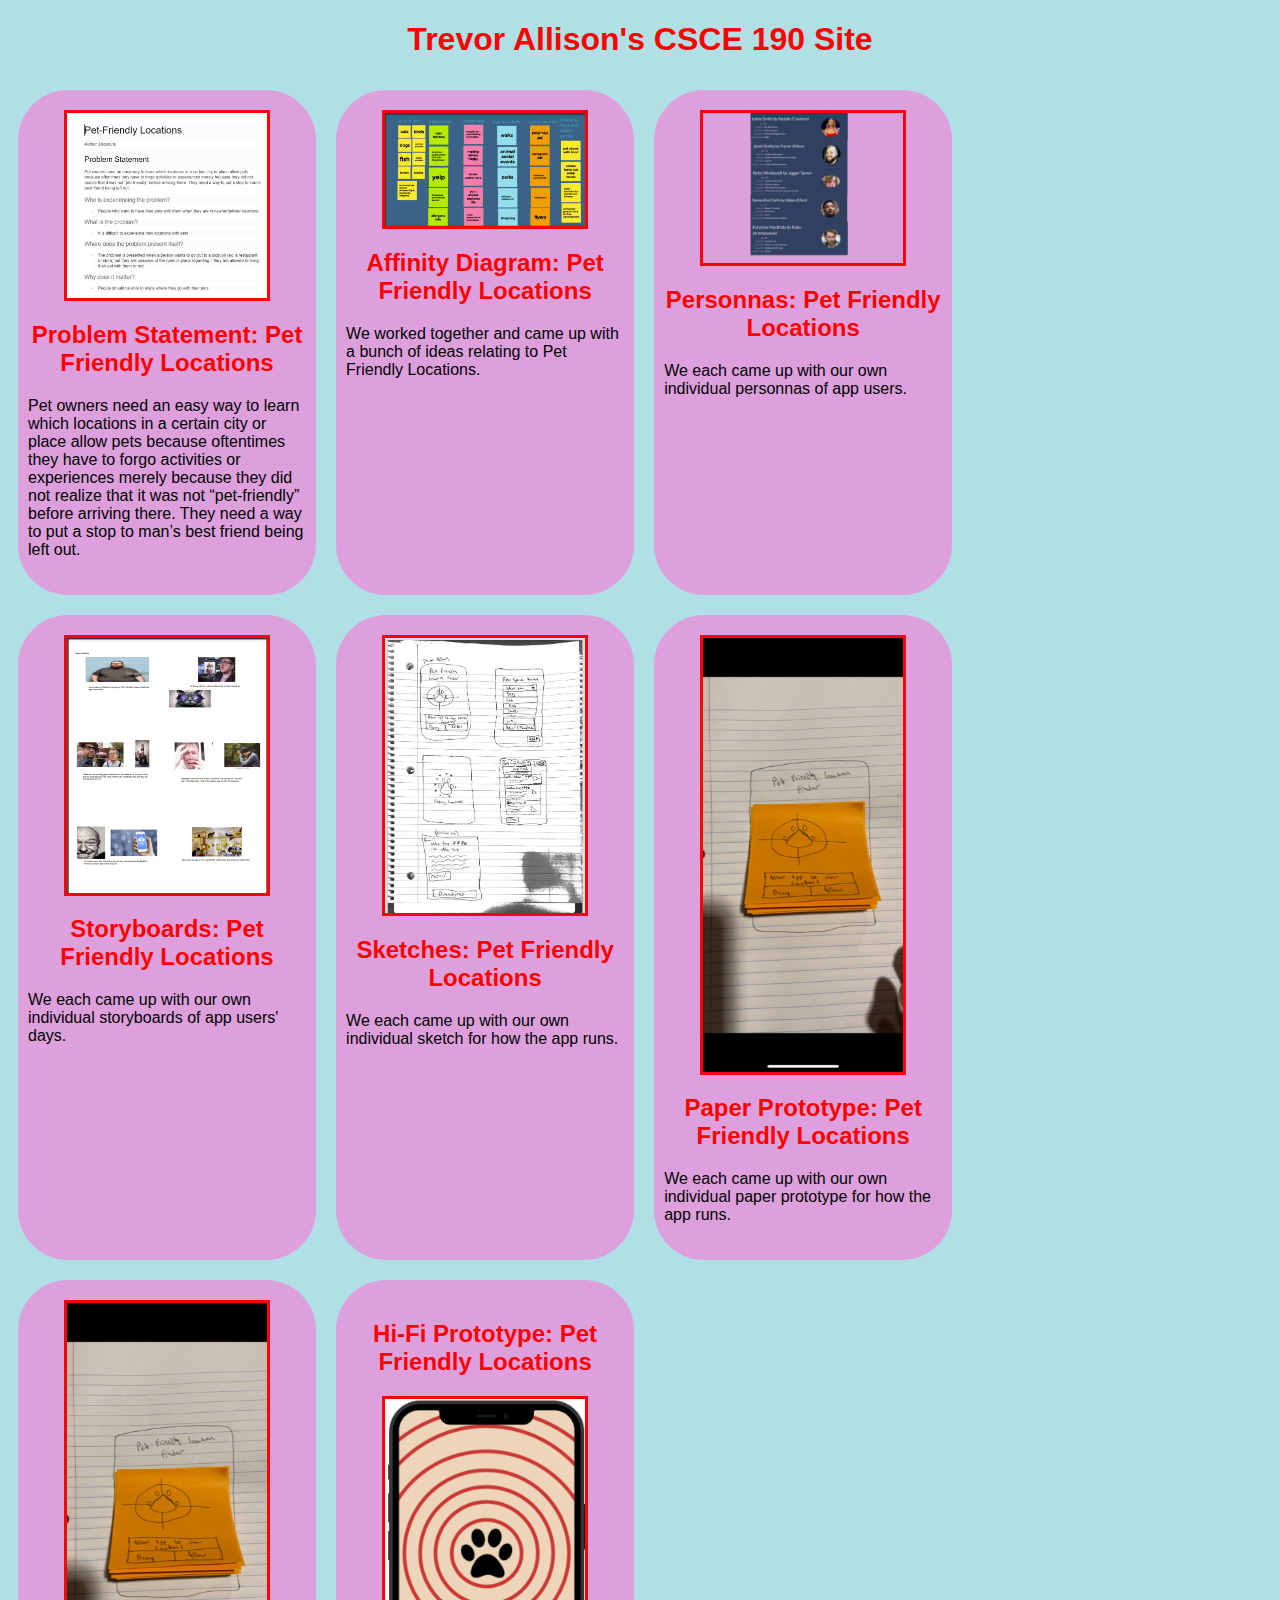
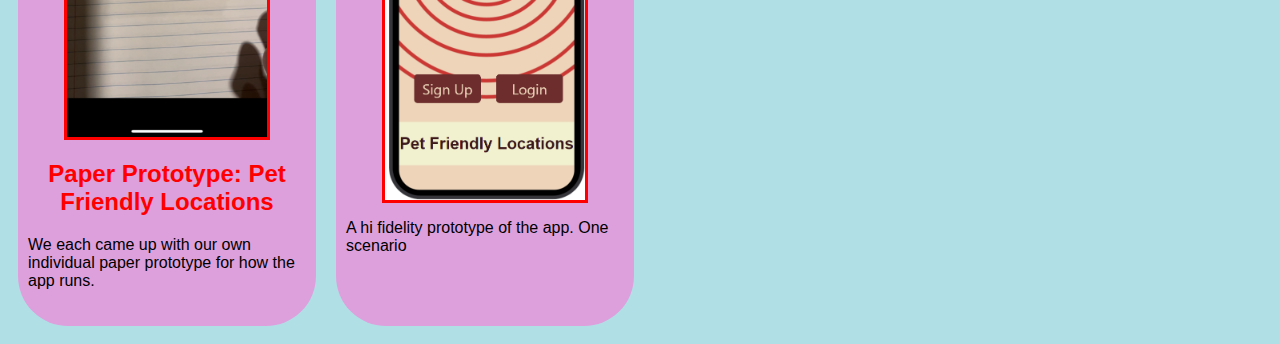
<file: index.html>
<!DOCTYPE html>
<html>
    <head>
        <title>CSCE 190: Trevor Allison</title>
        <link rel="stylesheet" href="styles.css">
    </head>
    <body> 
        <h1>Trevor Allison's CSCE 190 Site</h1>

        <div class="assignments">
            <section class="assignment">
                <a href="files/ProblemStatement-Dropouts.pdf"><img src="images/problemStatement.png"></a>
                <section class="ass-details">
                    <a href="files/ProblemStatement-Dropouts.pdf"><h2>Problem Statement: Pet Friendly Locations</h2></a>
                    <p>
                        Pet owners need an easy way to learn which locations in a certain city or place allow pets because oftentimes they have to forgo activities or experiences merely because they did not realize that it was not “pet-friendly” before arriving there. They need a way to put a stop to man’s best friend being left out. 
                    </p>
                </section>
            </section>

            <section class="assignment">
                <a href="files/affinitydiagram-dropouts.pdf"><img src="images/affinitydiagram.png"></a>
                <section class="ass-details">
                    <a href="files/affinitydiagram-dropouts.pdf"><h2>Affinity Diagram: Pet Friendly Locations</h2></a>
                    <p>
                        We worked together and came up with a bunch of ideas relating to Pet Friendly Locations. 
                    </p>
                </section>
            </section>

            <section class="assignment">
                <a href="files/personas.pdf"><img src="images/personas.png"></a>
                <section class="ass-details">
                    <a href="files/personas.pdf"><h2>Personnas: Pet Friendly Locations</h2></a>
                    <p>
                        We each came up with our own individual personnas of app users. 
                    </p>
                </section>
            </section>

            <section class="assignment">
                <a href="files/storyboard.pdf"><img src="images/storyboard.png"></a>
                <section class="ass-details">
                    <a href="files/storyboard.pdf"><h2>Storyboards: Pet Friendly Locations</h2></a>
                    <p>
                        We each came up with our own individual storyboards of app users' days. 
                    </p>
                </section>
            </section>

            <section class="assignment">
                <a href="files/sketches.pdf"><img src="images/sketches.png"></a>
                <section class="ass-details">
                    <a href="files/sketches.pdf"><h2>Sketches: Pet Friendly Locations</h2></a>
                    <p>
                        We each came up with our own individual sketch for how the app runs. 
                    </p>
                </section>
            </section>

            <section class="assignment">
                <a href="files/paperprototypevid.mp4"><img src="images/paperprototype.PNG"></a>
                <section class="ass-details">
                    <a href="files/paperprototypevid.mp4"><h2>Paper Prototype: Pet Friendly Locations</h2></a>
                    <p>
                        We each came up with our own individual paper prototype for how the app runs. 
                    </p>
                </section>
            </section>

            <section class="assignment">
                <a href="files/"><img src="images/paperprototype.PNG"></a>
                <section class="ass-details">
                    <a href="files/paperprototypevid.mp4"><h2>Paper Prototype: Pet Friendly Locations</h2></a>
                    <p>
                        We each came up with our own individual paper prototype for how the app runs. 
                    </p>
                </section>
            </section>

            <section class="assignment">
                <a href="files/hifidelityprototype/index.html"><h2>Hi-Fi Prototype: Pet Friendly Locations</h2></a>
                <a href="files/hifidelityprototype/index.html"><img src="images/hifidelityprototype.png"></a>
                <p>
                    A hi fidelity prototype of the app. One scenario
                </p>
            </section>
        </div>

    </body>
</html>
</file>
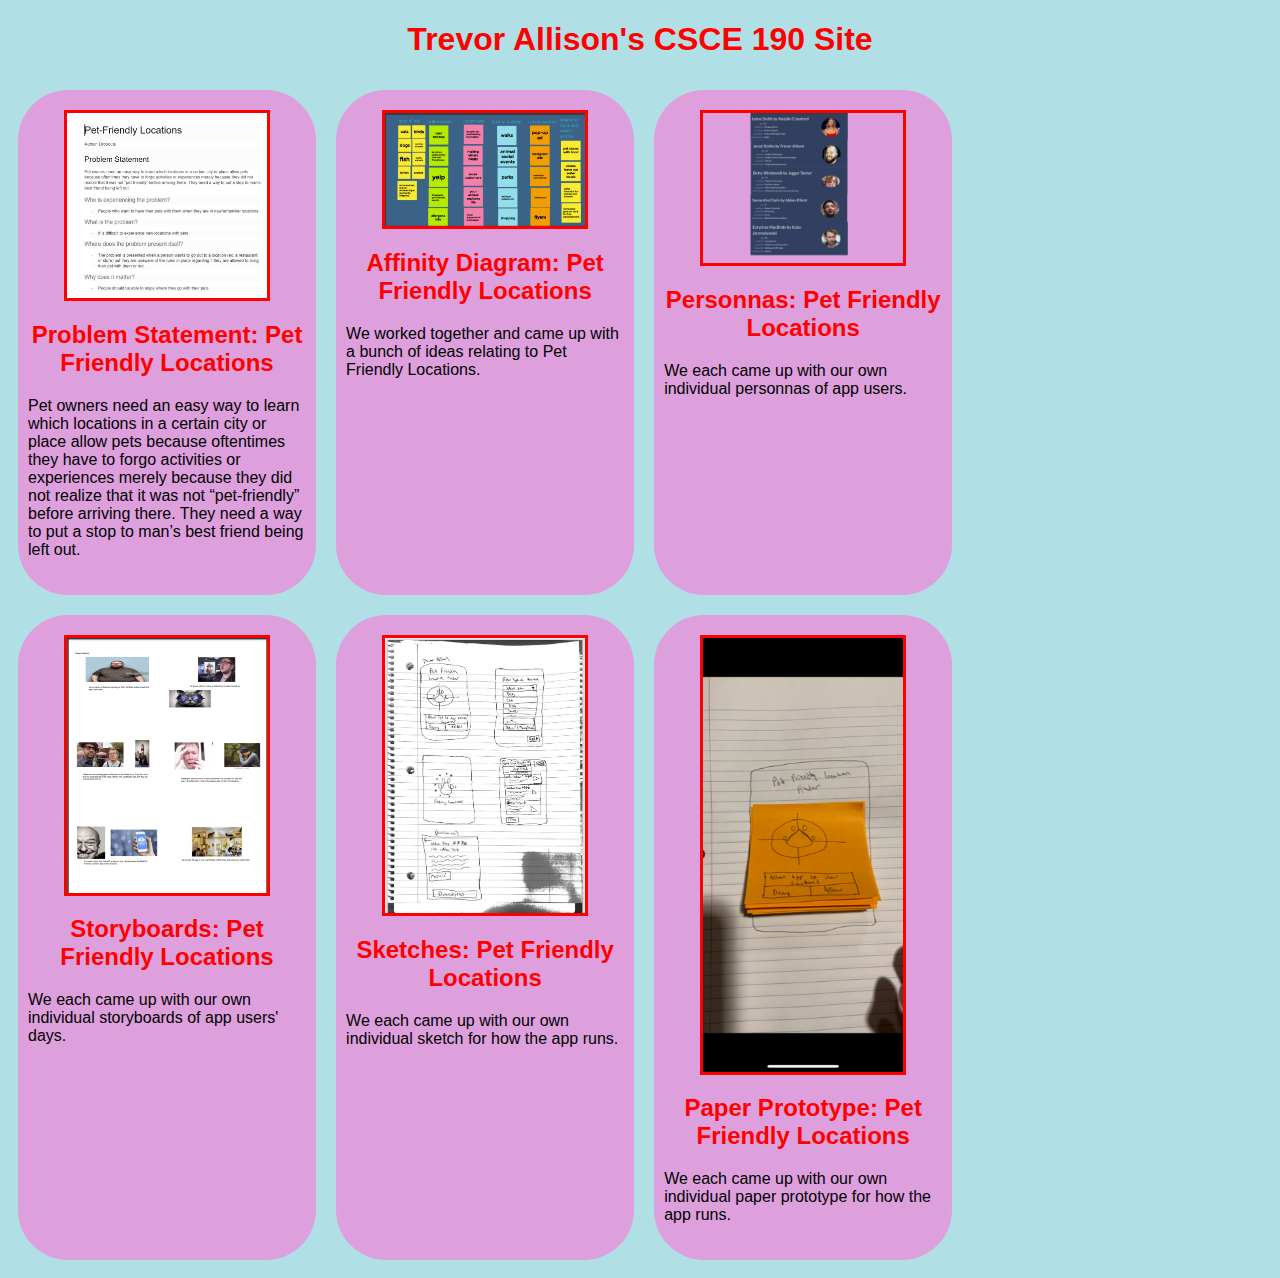
<file: CSCE190 Website/index.html>
<!DOCTYPE html>
<html>
    <head>
        <title>CSCE 190: Trevor Allison</title>
        <link rel="stylesheet" href="styles.css">
    </head>
    <body> 
        <h1>Trevor Allison's CSCE 190 Site</h1>

        <div class="assignments">
            <section class="assignment">
                <a href="files/ProblemStatement-Dropouts.pdf"><img src="images/problemStatement.png"></a>
                <section class="ass-details">
                    <a href="files/ProblemStatement-Dropouts.pdf"><h2>Problem Statement: Pet Friendly Locations</h2></a>
                    <p>
                        Pet owners need an easy way to learn which locations in a certain city or place allow pets because oftentimes they have to forgo activities or experiences merely because they did not realize that it was not “pet-friendly” before arriving there. They need a way to put a stop to man’s best friend being left out. 
                    </p>
                </section>
            </section>

            <section class="assignment">
                <a href="files/affinitydiagram-dropouts.pdf"><img src="images/affinitydiagram.png"></a>
                <section class="ass-details">
                    <a href="files/affinitydiagram-dropouts.pdf"><h2>Affinity Diagram: Pet Friendly Locations</h2></a>
                    <p>
                        We worked together and came up with a bunch of ideas relating to Pet Friendly Locations. 
                    </p>
                </section>
            </section>

            <section class="assignment">
                <a href="files/personas.pdf"><img src="images/personas.png"></a>
                <section class="ass-details">
                    <a href="files/personas.pdf"><h2>Personnas: Pet Friendly Locations</h2></a>
                    <p>
                        We each came up with our own individual personnas of app users. 
                    </p>
                </section>
            </section>

            <section class="assignment">
                <a href="files/storyboard.pdf"><img src="images/storyboard.png"></a>
                <section class="ass-details">
                    <a href="files/storyboard.pdf"><h2>Storyboards: Pet Friendly Locations</h2></a>
                    <p>
                        We each came up with our own individual storyboards of app users' days. 
                    </p>
                </section>
            </section>

            <section class="assignment">
                <a href="files/sketches.pdf"><img src="images/sketches.png"></a>
                <section class="ass-details">
                    <a href="files/sketches.pdf"><h2>Sketches: Pet Friendly Locations</h2></a>
                    <p>
                        We each came up with our own individual sketch for how the app runs. 
                    </p>
                </section>
            </section>

            <section class="assignment">
                <a href="files/paperprototypevid.mp4"><img src="images/paperprototype.PNG"></a>
                <section class="ass-details">
                    <a href="files/paperprototypevid.mp4"><h2>Paper Prototype: Pet Friendly Locations</h2></a>
                    <p>
                        We each came up with our own individual paper prototype for how the app runs. 
                    </p>
                </section>
            </section>
        </div>

    </body>
</html>
</file>
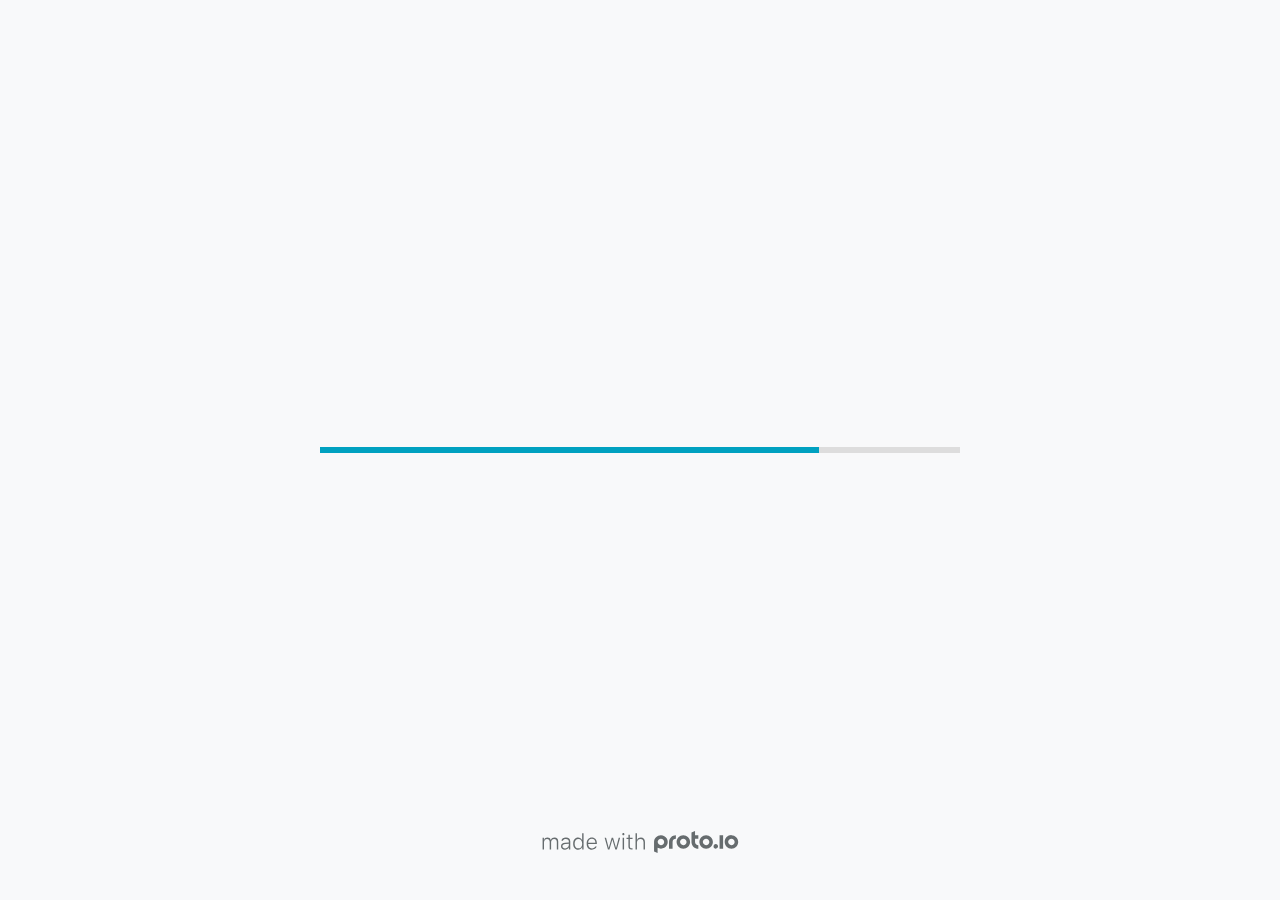
<file: files/hifidelityprototype/index.html>
<!DOCTYPE HTML>
	<head>

		<meta charset="utf-8">

		<title>Pet Friendly Locations - Proto.io</title>

		
			<meta name="HandheldFriendly" content="True">
			<meta name="MobileOptimized" content="390"> 

			
			
			
			<meta name="viewport" content="minimum-scale=1.00, maximum-scale=1.00, initial-scale=1.00, user-scalable=no, shrink-to-fit=no" />

			
				<meta name="apple-mobile-web-app-capable" content="yes" />
				<meta name="apple-mobile-web-app-status-bar-style" content="black-translucent" />
			

			<meta name="format-detection" content="telephone=no">


			

            
            <link rel="icon" sizes="192x192" href="./src/assets/branding/android-icon-hires.png">
            <link rel="icon" sizes="128x128" href="./src/assets/branding/android-icon.png">

            
            <link href="./src/assets/branding/apple-touch-icon-retina180.png" sizes="180x180" rel="apple-touch-icon">

            
            <link href="./src/assets/branding/apple-touch-icon-retina.png" sizes="114x114" rel="apple-touch-icon">

            
            <link href="./src/assets/branding/apple-touch-icon.png" sizes="57x57" rel="apple-touch-icon">

            
            <link href="./src/assets/branding/startup.png" media="(device-width: 320px)" rel="apple-touch-startup-image">

            
            <link href="./src/assets/branding/startup-retina.png" media="(device-width: 320px) and (device-height: 480px) and (-webkit-device-pixel-ratio: 2)" rel="apple-touch-startup-image">

            
            <link href="./src/assets/branding/startup-568.png" media="(device-width: 320px) and (device-height: 568px) and (-webkit-device-pixel-ratio: 2)" rel="apple-touch-startup-image">

            
            <link href="./src/assets/branding/startup-retina-6.png" media="(device-width: 375px) and (device-height: 667px) and (orientation: portrait) and (-webkit-device-pixel-ratio: 2)" rel="apple-touch-startup-image">

            
            <link href="./src/assets/branding/startup-retina-6plus.png" media="(device-width: 414px) and (device-height: 736px) and (orientation: portrait) and (-webkit-device-pixel-ratio: 3)" rel="apple-touch-startup-image">

            
            <link href="./src/assets/branding/startup-retina-6plus-landscape.png" media="(device-width: 414px) and (device-height: 736px) and (orientation: landscape) and (-webkit-device-pixel-ratio: 3)" rel="apple-touch-startup-image">

            
            <link href="./src/assets/branding/startup-ipad.png" media="(device-width: 768px) and (orientation: portrait)" rel="apple-touch-startup-image">

            
            <link href="./src/assets/branding/startup-ipad-landscape.png" media="(device-width: 768px) and (orientation: landscape)" rel="apple-touch-startup-image">

            
            <link href="./src/assets/branding/startup-ipad-retina.png" media="(device-width: 768px) and (orientation: portrait) and (-webkit-device-pixel-ratio: 2)" rel="apple-touch-startup-image">

            
            <link href="./src/assets/branding/startup-ipad-landscape-retina.png" media="(device-width: 768px) and (orientation: landscape) and (-webkit-device-pixel-ratio: 2)" rel="apple-touch-startup-image">

            
            <link href="./src/assets/branding/startup-ipad-pro.png" media="(device-width: 1024px) and (orientation: portrait) and (-webkit-device-pixel-ratio: 2)" rel="apple-touch-startup-image">

            
            <link href="./src/assets/branding/startup-ipad-pro-landscape.png" media="(device-width: 1024px) and (orientation: landscape) and (-webkit-device-pixel-ratio: 2)" rel="apple-touch-startup-image">

			<meta http-equiv="cleartype" content="on"> 


			 
		    <script type="text/javascript" src="./scripts/plugins/jquery/jquery.js"></script>

			
				<link rel="stylesheet" href="./stylesheets/player-export.css" />
				<script type="text/javascript" src="./scripts/player-export.js"></script>
			

			
			<script type="text/javascript" src="./libraries/common/components.js"></script> 
			<link type="text/css" rel="Stylesheet" href="./libraries/common/components.1.00.css" /> 

			
					<script type="text/javascript" src="./libraries/generic2/components.js"></script> 
					<link type="text/css" rel="Stylesheet" href="./libraries/generic2/components.1.00.css" /> 
				
					<script type="text/javascript" src="./libraries/ios7/components.js"></script> 
					<link type="text/css" rel="Stylesheet" href="./libraries/ios7/components.1.00.css" /> 
				
					<script type="text/javascript" src="./libraries/ios9/components.js"></script> 
					<link type="text/css" rel="Stylesheet" href="./libraries/ios9/components.1.00.css" /> 
				
				<script type="text/javascript" src="./data/data.js"></script> 
			<script type="text/javascript" src="./webkitmask/maskimages.js"></script> 

		<style>
			body { width: 390px; height: 844px; }
			.landscape, .landscape .prx-page { min-height: 390px; }
			.portrait, .portrait .prx-page { min-height: 844px; }
		</style>

		<script type="text/javascript">

			prx.ver = '6.7.7.1';
			prx.url.account = 'https://jaggertanner.proto.io';
			prx.url.staticassets = 'https://gal.proto.io';
			prx.url.devices = 'https://dteyv52hbg2at.cloudfront.net/devices';
			prx.url.static = 'https://dteyv52hbg2at.cloudfront.net';
			prx.url.siteurl = 'proto.io';
			prx.url.crossmsg = 'https://jaggertanner.proto.io';

			prx.nodejsassetsserver = {};
			prx.nodejsassetsserver.host = ".proto.io";
			prx.nodejsassetsserver.subdomainprefix = "https://a3";
			prx.nodejsassetsserver.maxsubdomains = "20";

			prx.device_library = 'ios9';
			prx.devices[prx.device] = {
				name: prx.device
				,defaultOrientation: 'portrait'
				,portrait_applies: 1 //new
				,portrait: [390,844]
				,landscape_applies: 1 //new
				,landscape: [844,390]
				,allow_orientation_change: 1 //new
				,statusbar_skin: 'default' // new
				,statusbarheightportrait: 0
				,statusbarheightlandscape: 0
				,navigationbar_skin: 'default' //new
				,navigationbarheightportrait: 0
				,navigationbarheightlandscape: 0
				,normalportrait: [390,844]
				,normallandscape: [844,390]
				,device_s3bucket: '66bd5b4d-9b18-415d-a8ee-066fc410e14c'
				,dpr: '1.00'
				,deviceType: "iphonex"
                ,showiPhoneXNotch: true
                ,hasCustomSkinNotch: false
				,appleWatchRoundedCorners: false
				,scrollType: "default"
				,initialscale: 1.00
				,targetdensitydpi: "device-dpi"
			}
			// save a copy of the device in the player state
			prx.currentPlayerStatus.projectDevice = prx.toolbox.clone(prx.devices[prx.device]);
			prx.currentPlayerStatus.targetDevice = {"ISANDROIDTABLET":0,"ISIPOD":0,"ISCHROME":0,"ISIOS":1,"ISMSIE":0,"ISMOZILLA":0,"isAndroid-Pad":0,"ISOPERA":0,"ISWEBKIT":0,"SOSVERSION":{"CBUILDVER":"","CMAJORVER":"","CMINORVER":"","CTEXT":"","IMINORVER":0,"IMAJORVER":0,"IBUILDVER":0},"ISIPAD":0,"ISMOBILE":1,"ISSAFARI":0,"ISIPHONE":1,"ISWINDOWS":0,"ISWINDOWSTOUCH":0,"ISDEVICE":1,"ISANDROID":0,"ISCUSTOM":0};
			prx.releaseChannel = 'stable';

			prx.projectsettings.id = '497be382-f8b8-4f92-bea5-cf0f893a8d18';
			prx.projectsettings.s3b = 'jaggertanner-1252241-6becaabc-cc6e-aa0c-875be46b1e33506e';
			prx.projectsettings.account = 'jaggertanner';
			prx.projectsettings.statusbar = '0'; 
			prx.projectsettings.statusbarapplies = '0';
			prx.projectsettings.navigationbar = '0';
			prx.projectsettings.navigationbarapplies = '0';
			prx.projectsettings.initialpageid = -1;
			
			
			prx.projectsettings.flashactions = 1;
			prx.projectsettings.gatrackingcode = '';

			prx.export2html = '1' == true;
			prx.mobPlayer = 0;

			prx.user.country = 'US';

			prx.s3Links = []; 
			var sLinkedAssets = [];
			

			prx.csrf_token = '7EB1E6F0903A274D1E5E238362781925A9D1170C5C880EAE544CE3FB98D65DD3';

            

            
                            prx.assetsAccessToken = "eyJ0eXAiOiJKV1QiLCJhbGciOiJIUzI1NiJ9.eyJkIjp7InVpZCI6Ii0xIiwicHJvamVjdF9pZCI6IjQ5N2JlMzgyLWY4YjgtNGY5Mi1iZWE1LWNmMGY4OTNhOGQxOCJ9LCJ2IjowLCJleHAiOjE2MzczNTAyODMsImlhdCI6MTYzNzE3MDI4M30.7pc77zsHj9tS8YOuhBxWBFFqykxxuqT9TQwZtSvALMI";

			prx.iniPlayer.iniPreLoad();

		</script>
	</head>

	

			<body class="player device-cursor-touch mobile-device-true " " id="mbd" >

				
					<div id='iphoneX-notch-player'>
						<span class="iphoneX-notch-corners"></span>
					</div>
				
				<div id="window-wrapper">
					<div id="dragarea"></div>
					<div id="statusbar"></div>
					<div id="underlay" style=""></div>

					<div class="prx-page" data-role="page" id="p-1" data-id="1"></div>
					
								<div class="prx-page" data-role="page" id="p-2" data-id="2"></div>
							
								<div class="prx-page" data-role="page" id="p-3" data-id="3"></div>
							
								<div class="prx-page" data-role="page" id="p-4" data-id="4"></div>
							
								<div class="prx-page" data-role="page" id="p-5" data-id="5"></div>
							
								<div class="prx-page" data-role="page" id="p-6" data-id="6"></div>
							
								<div class="prx-page" data-role="page" id="p-7" data-id="7"></div>
							
								<div class="prx-page" data-role="page" id="p-8" data-id="8"></div>
							
								<div class="prx-page" data-role="page" id="p-9" data-id="9"></div>
							
								<div class="prx-page" data-role="page" id="p-10" data-id="10"></div>
							
					<div id="navigationbar"></div>
					<div id="overlay"></div>
					<div id="trash"></div>
					<div id="quick-audios"></div>
				</div>

				 
			<div id="loader-wrapper">
				
				<div class="progress">
					<div class="progress-bar"></div>
				</div>
				<div id="poweredby"></div>
			</div>
			


			</body>
		

</html>
</file>
<file: styles.css>
body {
    background: powderblue;
    font-family: Arial, Helvetica, sans-serif;
}

.assignments {
    display: flex;
    flex-wrap:wrap;
}

.assignment {
    width: 22%;
    padding:20px 10px;
    margin: 10px;
    background: plum;
    border-radius: 50px;
}

.assignment img {
    width: 200px;
    border: 3px solid red;
    margin: 10px;
    display: block;
    margin: auto;
}

.assignment img:hover {
    border: 3px solid wheat;
}

h1 {
    color:red;
    text-align: center
}

a {
    text-decoration: none;
    color: red;
}

a:hover {
    color: wheat;
}

h2 {
    text-align: center;
}
</file>
<file: CSCE190 Website/styles.css>
body {
    background: powderblue;
    font-family: Arial, Helvetica, sans-serif;
}

.assignments {
    display: flex;
    flex-wrap:wrap;
}

.assignment {
    width: 22%;
    padding:20px 10px;
    margin: 10px;
    background: plum;
    border-radius: 50px;
}

.assignment img {
    width: 200px;
    border: 3px solid red;
    margin: 10px;
    display: block;
    margin: auto;
}

.assignment img:hover {
    border: 3px solid wheat;
}

h1 {
    color:red;
    text-align: center
}

a {
    text-decoration: none;
    color: red;
}

a:hover {
    color: wheat;
}

h2 {
    text-align: center;
}
</file>
<file: files/hifidelityprototype/stylesheets/player-export.css>
/*!
 * 
 *                                                                       
 *                              ::;;;;                                   
 *    ::,,,,::    ::,,  ,,,,::::::11ii::,,::,,,,::      ::::,,::,,,,::   
 *  ,,111111ii,,::1111::111111ii::111111::111111ii,,    ii11,,ii111111,, 
 *  11ii::;;11;;ii11::iiii::;;11;;11ii::ii11::::11ii    ii11;;11;;::ii11 
 *  11;;  ::11ii11;;::11ii  ::11ii11ii,,iiii..  iiii    ii11;;11::  ;;11 
 *  1111;;ii11;;11;;,,ii11::ii11;;ii11;;;;11;;;;11;;;;;;ii11::11ii;;11ii 
 *  11111111;;::11;;  ::ii1111;;  ::ii11::ii1111ii::11ii;;11,,;;1111ii:: 
 *  11;;,,::  ,,::,,      ::,,        ::::  ::::    ,,,,::::    ::,,     
 *  ;;;;                                                                 
 *                                                                       
 *  Build: 11/17/2021, 4:19:06 PM
 */

/*!
 * Waves v0.5.5
 * http://fian.my.id/Waves
 *
 * Copyright 2014 Alfiana E. Sibuea and other contributors
 * Released under the MIT license
 * https://github.com/fians/Waves/blob/master/LICENSE
 */.mask-inner{position:relative;background-size:100% 100%;background-repeat:no-repeat}.mask-inner .mask-inner{transform:none!important}.mask-border .mborder,.mask-filter{height:100%;width:100%}.mask-border .mborder{border:1px solid hsla(0,0%,100%,.8);position:absolute;pointer-events:none}.mask-border .area-border{border:1px solid #00a1c0;left:0;top:0;position:absolute;transform-origin:0 0;box-sizing:border-box}.mask-border .mask-radius{width:100%;height:100%;overflow:hidden;position:absolute}.mask-border .mask-radius .mask-radius-border{position:relative;width:100%;height:100%;border:1px solid hsla(0,0%,100%,.8)}.mask-border.hide-handles .prx-resizable-handle{opacity:0;pointer-events:none!important}.mask-border.hide-handles .area-border{border:1px dashed #b4bcbf}.mask-wrapper{overflow:hidden;height:100%;pointer-events:none}.mask-wrapper.borderPos-inside{box-sizing:border-box}.mask-wrapper.borderPos-outside{width:100%;height:100%}.mask-wrapper.borderPos-outside .mask-inner{box-sizing:content-box}.mask-edit-mode-handles{pointer-events:none}.mask-edit-mode-handles.hide-handles .prx-resizable-handle,.mask-edit-mode-handles.hide-handles .prx-rotate-handle{opacity:0;pointer-events:none!important}.mask-edit-mode-handles.hide-handles .xborder{border-color:#b4bcbf!important}abbr,address,article,aside,audio,b,blockquote,body,caption,cite,code,dd,del,dfn,div,dl,dt,em,fieldset,figure,footer,form,h1,h2,h3,h4,h5,h6,header,hgroup,html,i,iframe,img,ins,kbd,label,legend,li,mark,menu,nav,object,ol,p,pre,q,samp,section,small,span,strong,sub,sup,table,tbody,td,tfoot,th,thead,time,tr,ul,var,video{margin:0;padding:0;border:0;outline:0;font-size:100%;background:transparent}article,aside,details,figcaption,figure,footer,header,hgroup,nav,section{display:block}audio,canvas,video{display:inline-block;*display:inline;*zoom:1}[hidden],audio:not([controls]){display:none}html{font-size:100%;-webkit-text-size-adjust:100%;-ms-text-size-adjust:100%}body{margin:0;font-size:13px}body,button,input,select,textarea{font-family:sans-serif;color:#222}a{color:#00e}a:visited{color:#551a8b}a:hover{color:#06e}a:focus{outline:thin dotted}a:active,a:hover{outline:0}abbr[title]{border-bottom:1px dotted}b,strong{font-weight:700}blockquote{margin:1em 40px}dfn{font-style:italic}hr{display:block;height:1px;border:0;border-top:1px solid #ccc;margin:1em 0;padding:0}ins{background:#ff9;text-decoration:none}ins,mark{color:#000}mark{background:#ff0;font-style:italic;font-weight:700}code,kbd,pre,samp{font-family:monospace,serif;_font-family:courier new,monospace;font-size:1em}pre{white-space:pre;white-space:pre-wrap;word-wrap:break-word}q{quotes:none}q:after,q:before{content:"";content:none}small{font-size:85%}sub,sup{font-size:75%;line-height:0;position:relative;vertical-align:baseline}sup{top:-.5em}sub{bottom:-.25em}ol,ul{margin:1em 0;padding:0 0 0 40px}dd{margin:0 0 0 40px}nav ol,nav ul{list-style:none;list-style-image:none;margin:0;padding:0}img{border:0;-ms-interpolation-mode:bicubic}svg:not(:root){overflow:hidden}figure,form{margin:0}fieldset{margin:0}fieldset,legend{border:0;padding:0}legend{*margin-left:-7px}button,input,select,textarea{font-size:100%;margin:0;vertical-align:baseline;*vertical-align:middle}button,input{line-height:normal;*overflow:visible}table button,table input{*overflow:auto}[role=button],button,input[type=button],input[type=reset],input[type=submit]{-webkit-appearance:button}input[type=checkbox],input[type=radio]{box-sizing:border-box;padding:0}input[type=search]{-webkit-appearance:textfield;-moz-box-sizing:content-box;-webkit-box-sizing:content-box;box-sizing:content-box}input[type=search]::-webkit-search-decoration{-webkit-appearance:none}button::-moz-focus-inner{border:0;padding:0}textarea{overflow:auto;vertical-align:top;resize:vertical}input:invalid,textarea:invalid{background-color:#f0dddd}table{border-collapse:collapse;border-spacing:0}td{vertical-align:top}.nocallout{-webkit-touch-callout:none}textarea[contenteditable]{-webkit-appearance:none}.gifhidden{position:absolute;left:-100%}.ir{display:block;border:0;text-indent:-999em;overflow:hidden;background-color:transparent;background-repeat:no-repeat;text-align:left;direction:ltr}.ir br{display:none}.hidden{display:none!important;visibility:hidden}.visuallyhidden{border:0;clip:rect(0 0 0 0);height:1px;margin:-1px;overflow:hidden;padding:0;position:absolute;width:1px}.visuallyhidden.focusable:active,.visuallyhidden.focusable:focus{clip:auto;height:auto;margin:0;overflow:visible;position:static;width:auto}.invisible{visibility:hidden}.clearfix:after,.clearfix:before{content:"";display:table}.clearfix:after{clear:both}.clearfix{*zoom:1}@media print{*{background:transparent!important;color:#000!important;text-shadow:none!important;filter:none!important;-ms-filter:none!important}a,a:visited{text-decoration:underline}a[href]:after{content:" (" attr(href) ")"}abbr[title]:after{content:" (" attr(title) ")"}.ir a:after,a[href^="#"]:after,a[href^="javascript:"]:after{content:""}blockquote,pre{border:1px solid #999;page-break-inside:avoid}thead{display:table-header-group}img,tr{page-break-inside:avoid}img{max-width:100%!important}@page{margin:.5cm}h2,h3,p{orphans:3;widows:3}h2,h3{page-break-after:avoid}}#eval-iframe{display:none}body{-webkit-appearance:none;-webkit-box-flex:1;-webkit-touch-callout:none;-webkit-tap-highlight-color:rgba(0,0,0,0)}*{-webkit-user-select:none;-khtml-user-select:none;-moz-user-select:-moz-none;-o-user-select:none;user-select:none}input,textarea{-webkit-user-select:text;-khtml-user-select:text;-moz-user-select:text;-o-user-select:text;user-select:text}#dragarea{font-family:Helvetica,Arial,sans-serif;text-align:left}.text{height:95%;overflow:auto}.wrap{overflow:hidden}.pos,.spos{position:absolute}.action-highlight{position:absolute;top:0;left:0;height:100%;width:100%;background:rgba(255,255,0,.5);background:rgba(64,208,255,.3);opacity:0;pointer-events:none;-webkit-transition:opacity .2s ease-in;transition:opacity .2s ease-in;border:2px solid #40c8f4;padding:3px;box-sizing:border-box}.action-highlight-simple-visible,.action-highlight-visible{opacity:1}#appModeNote{background-color:#333;border-top:5px solid #000;bottom:0;color:#f0f0f0;display:none;font-family:helvetica;left:0;padding:10px 0;position:fixed;text-align:center;width:100%}#appModeNote em{display:block;font-size:20px;font-weight:700;line-height:26px}#appModeNote span{display:block;font-size:14px;line-height:20px}.hidden{display:none}.prx-page.loadedFrom{display:block}.prx-page.loadedTo{z-index:999999}.prx-page.loadedTo-1{z-index:10000000}.prx-page.loadedTo-2{z-index:10000001}.prx-page.loadedTo-3{z-index:10000002}.prx-page.loadedTo-4{z-index:10000003}.prx-page.loadedTo-5{z-index:10000004}.prx-page.loadedTo-6{z-index:10000005}.prx-page.loadedTo-7{z-index:10000006}.prx-page.loadedTo-8{z-index:10000007}.prx-page.loadedTo-9{z-index:10000008}.prx-page.loadedTo-10{z-index:10000009}.prx-page.loadedTo-11{z-index:10000010}.prx-page.loadedTo-12{z-index:10000011}.prx-page.loadedTo-13{z-index:10000012}.prx-page.loadedTo-14{z-index:10000013}.prx-page.loadedTo-15{z-index:10000014}.prx-page.loadedTo-16{z-index:10000015}.prx-page.loadedTo-17{z-index:10000016}.prx-page.loadedTo-18{z-index:10000017}.prx-page.loadedTo-19{z-index:10000018}.prx-page.loadedTo-20{z-index:10000019}.prx-page.loadedTo-21{z-index:10000020}.prx-page.loadedTo-22{z-index:10000021}.prx-page.loadedTo-23{z-index:10000022}.prx-page.loadedTo-24{z-index:10000023}.prx-page.loadedTo-25{z-index:10000024}.prx-page.loadedTo-26{z-index:10000025}.prx-page.loadedTo-27{z-index:10000026}.prx-page.loadedTo-28{z-index:10000027}.prx-page.loadedTo-29{z-index:10000028}.prx-page.loadedTo-30{z-index:10000029}#navigationbar,#statusbar{background:transparent 0 0;display:block;width:100%;border:0;top:0;position:fixed;z-index:1}#loader-wrapper{background:#f8f9fa;height:100%;left:0;position:fixed;top:0;width:100%;z-index:99999;font-size:11px}#loader-wrapper .progress{position:absolute;top:50%;left:50%;transform:translate(-50%,-50%);-ms-transform:translate(-50%,-50%);-webkit-transform:translate(-50%,-50%);width:50%;height:4px;background-color:#ddd}#loader-wrapper .progress-bar{position:relative;width:0;height:4px;-webkit-transition:.4s linear;-moz-transition:.4s linear;-o-transition:.4s linear;transition:.4s linear;-webkit-transition-property:width,background-color;-moz-transition-property:width,background-color;-o-transition-property:width,background-color;transition-property:width,background-color}#loader-wrapper .progress-bar:before,.progress-bar:after{content:"";position:absolute;top:0;left:0;right:0}#loader-wrapper .progress-bar:before{bottom:0;background-color:#ddd}#loader-wrapper .progress-bar:after{z-index:2;bottom:0;background:#00a1c0}#loader-wrapper #app-icon{position:absolute;top:50%;left:50%;transform:translate(-50%,-150%);-ms-transform:translate(-50%,-150%);-webkit-transform:translate(-50%,-150%);width:114px;height:114px}#loader-wrapper #poweredby{position:absolute;bottom:5%;left:50%;transform:translate(-50%);-ms-transform:translate(-50%);-webkit-transform:translate(-50%);width:100%;height:16px;background-image:url(/images/player/player-logo.svg);background-repeat:no-repeat;background-position:top;background-size:auto 200%;z-index:99999}body{-moz-transition:opacity .3s linear;-o-transition:opacity .3s linear;-webkit-transition:opacity .3s linear;transition:opacity .3s linear}.reloading{background:#fff!important;opacity:0}@media (min-width:481px) and (max-width:1079px){#loader-wrapper .progress,#loader-wrapper .progress-bar{height:4px}}@media (min-width:1080px){#loader-wrapper #poweredby{height:24px}#loader-wrapper .progress,#loader-wrapper .progress-bar{height:6px}}@media (width:1280px) and (height:768px){#loader-wrapper .progress,#loader-wrapper .progress-bar{height:2px}}.pointer-events-none{pointer-events:none!important}body .prx-page{-webkit-trans1form:translate3d(0,0,0)}.prx-page .type-symbol .box{-w1ebkit-transform:translateZ(0)}html{background:transparent}body{background:#fff;overflow:hidden}body.mobile-device-true *{-webkit-text-size-adjust:100%}body.mobile-device-false *{-webkit-text-size-adjust:initial}#window-wrapper{width:100%;height:100%;overflow:hidden;position:relative}#dragarea{background:transparent;display:none}#overlay,#quick-audios,#trash,#underlay{position:absolute;top:0;left:0}#quick-audios,#trash{display:none}.visible{display:block!important}.iScrollHorizontalScrollbar,.iScrollVerticalScrollbar{z-index:auto!important}.overlay{position:fixed;left:0;right:0;bottom:0;top:0}.ui-mobile-viewport-transitioning,.ui-mobile-viewport-transitioning .prx-page{o1verflow:visible!important}.box[style*="z-index:0;"],.box[style*="z-index: 0;"]{z-index:auto!important}.box[data-mpoverlay="1"]{pos1ition:fixed}#temp-for-external-link{display:none}#dragarea,html{background:transparent!important}.hide{display:none!important}*{outline:none}.ghost-component,.ghost-component *,.ghost-component .box *{pointer-events:none!important}#statusbar{position:fixed!important}.prx-page{position:absolute;display:none}.prx-page.prx-page-active,.prx-page[class*=prx-page-transitioning-]{display:block}.prx-page[class*=prx-page-transitioning-]{overflow:hidden}.prx-page.prx-page-transitioning-overlay-in-source,.prx-page.prx-page-transitioning-overlay-out-target{overflow:visible}.prx-page.prx-page-below{z-index:10}.prx-page.prx-page-above{z-index:20}#overlay{z-index:30}.prx-page.prx-page-transition-flip,.prx-page.prx-page-transition-turn{-webkit-backface-visibility:hidden;-moz-backface-visibility:hidden;backface-visibility:hidden}.prx-page.prx-page-transition-turn{-webkit-transform:translateZ(0);-moz-transform:translateZ(0);-webkit-transform-origin:0 center;-moz-transform-origin:0 center;transform-origin:0 center;transform:translateZ(0)}.prx-page.prx-page-transition-flow:not(.prx-page-transition-flow-overlay),.prx-page.prx-page-transition-overlay-top{box-shadow:0 0 20px rgba(0,0,0,.4)}.prx-page-above.prx-page-transition-notificationInWatchOS{transition:background-color .45s ease-out}.prx-page-above.prx-page-transition-notificationInWatchOS.prx-page-transition-notificationInWatchOS-notification-in{background-color:transparent!important;transition:background-color 0s ease-out}.device-cursor-touch,.device-cursor-touch *{cursor:url(/images/player/touch-cursor-64.png) 32 32,default!important;cursor:-webkit-image-set(url("/images/player/touch-cursor-64.png") 1x,url("/images/player/touch-cursor-64@2x.png") 2x) 32 32,default!important}.device-cursor-web,.device-cursor-web *{cursor:default}.device-cursor-web .delayedtap,.device-cursor-web .delayedtap *,.device-cursor-web .interaction-click,.device-cursor-web .interaction-click *,.device-cursor-web .interaction-tap,.device-cursor-web .interaction-tap *,.device-cursor-web .release,.device-cursor-web .release *,.device-cursor-web .touch,.device-cursor-web .touch *{cursor:pointer;cursor:hand}.device-cursor-web [data-component-type=text]{cursor:default}.device-cursor-web .move,.device-cursor-web .move *{cursor:move}.device-cursor-web input,.device-cursor-web textarea{cursor:text}.do-chrome-fix #window-wrapper{-webkit-perspective:1}.do-chrome-fix .pos{-webkit-backface-visibility:hidden;-webkit-transform:translateZ(0)}.do-chrome-fix *{-w1ebkit-transform:translateZ(0) scale(1) scaleX(1) skew(0deg,0deg) skewX(0deg) skewY(0deg) rotateX(0deg) rotateY(0deg) rotate(0deg)}.do-chrome-fix.dont-do-chrome-fix #window-wrapper{-webkit-perspective:none}.do-chrome-fix.dont-do-chrome-fix .pos{-webkit-backface-visibility:visible;-webkit-transform:none}.prx-page-transitioning:not(.prx-page-transitioning-overlay-in-source):not(.loadedFrom) [data-mpoverlay="1"]{display:none}#fps{position:fixed;z-index:9999;font-size:18px;top:20px;left:20px;background:rgba(0,0,0,.8);border-radius:6px;color:#fff;padding:3px 10px}#fps,.cbutton{pointer-events:none}.cbutton{position:absolute;display:inline-block;padding:0;border:none;background:none;color:#286aab;font-size:1.4em;overflow:visible;-webkit-transition:color .7s;transition:color .7s;-webkit-tap-highlight-color:rgba(0,0,0,0)}.cbutton.cbutton--click,.cbutton:focus{outline:none;color:#3c8ddc}.cbutton:after{position:absolute;width:100%;height:100%;border-radius:50%;content:"";opacity:0;pointer-events:none}.cbutton--effect-jelena:after{border:3px solid hsla(0,0%,82.7%,.7)}.cbutton--effect-jelena.cbutton--click:after{-webkit-animation:anim-effect-jelena .3s ease-out forwards;animation:anim-effect-jelena .3s ease-out forwards}@-webkit-keyframes anim-effect-jelena{0%{opacity:1;-webkit-transform:scale3d(.6,.6,1);transform:scale3d(.6,.6,1)}to{opacity:0;-webkit-transform:scale3d(1.2,1.2,1);transform:scale3d(1.2,1.2,1)}}@keyframes anim-effect-jelena{0%{opacity:1;-webkit-transform:scale3d(.5,.5,1);transform:scale3d(.5,.5,1)}to{opacity:0;-webkit-transform:scale3d(1.2,1.2,1);transform:scale3d(1.2,1.2,1)}}.cbutton--effect-sanja:after{background:hsla(0,0%,75.3%,.3)}.cbutton--effect-sanja.cbutton--click:after{-webkit-animation:anim-effect-sanja 1s ease-out forwards;animation:anim-effect-sanja 1s ease-out forwards}@-webkit-keyframes anim-effect-sanja{0%{opacity:1;-webkit-transform:scale3d(.5,.5,1);transform:scale3d(.5,.5,1)}25%{opacity:1;-webkit-transform:scaleX(1);transform:scaleX(1)}to{opacity:0;-webkit-transform:scaleX(1);transform:scaleX(1)}}@keyframes anim-effect-sanja{0%{opacity:1;-webkit-transform:scale3d(.5,.5,1);transform:scale3d(.5,.5,1)}25%{opacity:1;-webkit-transform:scaleX(1);transform:scaleX(1)}to{opacity:0;-webkit-transform:scaleX(1);transform:scaleX(1)}}#log{position:fixed;z-index:9999;font-size:24px;top:20px;right:20px;pointer-events:none}.watchOSscrollbars .iScrollVerticalScrollbar{position:fixed!important;width:12px!important;background-color:hsla(0,0%,100%,.3)!important;border-radius:8px!important;z-index:99999!important}.watchOSscrollbars .iScrollIndicator{background:#fff!important;border-radius:8px!important;left:2px!important;width:8px!important}.applewatch-rounded-corners{-webkit-clip-path:inset(0 0 0 0 round 63px);clip-path:inset(0 0 0 0 round 63px)}.group-action-prediv{position:absolute}.player .type-symbol.type-symbol-transparent .group-action-prediv{pointer-events:auto}.initialise-hidden-container{display:block!important;visibility:hidden!important}.a-enter-vr{height:0!important}.fullscreen-vr .prx-page{transform:none!important;position:fixed!important}

/*!
 * Waves v0.5.5
 * http://fian.my.id/Waves
 *
 * Copyright 2014 Alfiana E. Sibuea and other contributors
 * Released under the MIT license
 * https://github.com/fians/Waves/blob/master/LICENSE
 */.waves-effect{position:relative;overflow:hidden}.waves-effect.box{position:absolute}.waves-effect .waves-ripple{position:absolute;border-radius:50%;width:100px;height:100px;margin-top:-50px;margin-left:-50px;opacity:0;background-color:rgba(0,0,0,.2);pointer-events:none}.waves-effect.waves-light .waves-ripple{background-color:hsla(0,0%,100%,.4)}.waves-button,.waves-circle{-webkit-mask-image:-webkit-radial-gradient(circle,#fff 100%,#000 0);mask-image:radial-gradient(circle,#fff 100%,#000 0)}.waves-button,.waves-button-input,.waves-button:hover,.waves-button:link,.waves-button:visited{white-space:nowrap;vertical-align:middle;cursor:pointer;border:none;outline:none;color:inherit;background-color:transparent;font-size:14px;text-align:center;text-decoration:none;z-index:1}.waves-button{padding:10px 15px;border-radius:2px}.waves-button-input{margin:0;padding:10px 15px}.waves-input-wrapper{border-radius:2px;vertical-align:bottom}.waves-input-wrapper.waves-button{padding:0}.waves-input-wrapper .waves-button-input{position:relative;top:0;left:0;z-index:1}.waves-block{display:block}a.waves-effect .waves-ripple{z-index:-1}#loader-wrapper #poweredby{background-image:url(../images/player/player-logo.svg)!important}.device-cursor-touch,.device-cursor-touch *{cursor:url(../images/player/touch-cursor-64.png) 32 32,default!important;cursor:-webkit-image-set(url("../images/player/touch-cursor-64.png") 1x,url("../images/player/touch-cursor-64@2x.png") 2x) 32 32,default!important}
</file>
<file: files/hifidelityprototype/libraries/common/components.1.00.css>
.type-shapes .shape-wrapper{width:100%;height:100%;-moz-box-sizing:border-box;-webkit-box-sizing:border-box;box-sizing:border-box;background-clip:content-box}.type-shapes .shapes-text-container{position:absolute;top:0;left:0;right:0;display:table;width:100%;height:100%;text-align:center}.type-shapes .shapes-text-container>span{display:table-cell;vertical-align:middle}.type-shapes svg{overflow:visible}.player .type-symbol{overflow:hidden}.player .type-symbol.symbol-scroll{-webkit-perspective:1000}.player .type-symbol.type-symbol-transparent{pointer-events:none !important}.player .type-symbol.type-symbol-transparent .box{pointer-events:auto}.type-symbol.fullscreen{transform:none !important;width:100vw !important;height:100vh !important}.type-symbol>.type-symbol-hover-message,.type-symbol.ui-draggable-dragging:hover>.type-symbol-hover-message,.type-symbol.prx-resizable-resizing:hover>.type-symbol-hover-message{display:none;position:absolute;color:#fff;font-family:Helvetica, Arial, sans-serif !important;background:rgba(0,0,0,0.7);top:50%;left:50%;text-align:center;position:absolute;pointer-events:none;width:70px;height:30px;line-height:15px;font-size:10px !important;border-radius:3px;margin:-20px 0 0 -40px;padding:5px}.type-symbol:hover>.type-symbol-hover-message{display:block}.type-vrsymbol.fullscreen{transform:none !important;width:100vw !important;height:100vh !important}.type-vrsymbol.fullscreen canvas{width:100vw !important;height:100vh !important}.type-vrsymbol>.type-vrsymbol-hover-message,.type-vrsymbol.ui-draggable-dragging:hover>.type-vrsymbol-hover-message,.type-vrsymbol.prx-resizable-resizing:hover>.type-vrsymbol-hover-message{display:none;position:absolute;color:#fff;font-family:Helvetica, Arial, sans-serif !important;background:rgba(0,0,0,0.7);top:50%;left:50%;text-align:center;position:absolute;pointer-events:none;width:70px;height:30px;line-height:15px;font-size:10px !important;border-radius:3px;margin:-20px 0 0 -40px;padding:5px}.type-vrsymbol:hover>.type-vrsymbol-hover-message{display:block}.type-text.v2-text .text-contents{o1verflow:hidden;width:100%;height:100%}.type-text.v2-text.box [data-editableProperty]{word-wrap:break-word !important}.type-text .autoresize{white-space:nowrap}.player .type-text .autoResize-true{white-space:nowrap}.type-richtext p{margin:0;line-height:normal}.type-rectangle .inner-rec{position:absolute;width:100%;height:100%;-moz-box-sizing:border-box;-webkit-box-sizing:border-box;box-sizing:border-box;background-clip:content-box}.type-rectangle .shapes-image-background{top:0;left:0;width:100%;height:100%;position:absolute;background-position:center;background-repeat:no-repeat}.type-rectangle[data-shape-type="oval"] .shapes-image-background{border-radius:50%}.type-rectangle .shapes-text-container{display:table;width:100%;height:100%;text-align:center}.type-rectangle .shapes-text-container>span{display:table-cell;vertical-align:middle}.type-horizontalline .inner{width:100%;height:0}.type-verticalline .inner{width:0;height:100%}.type-actionarea .inner-rec{width:100%;height:100%}.type-actionarea .inner-rec div{width:100%;height:100%;background:#40C8F4;opacity:0.4;-moz-box-sizing:border-box;-webkit-box-sizing:border-box;box-sizing:border-box}.type-actionarea .inner-rec div:before{content:" ";display:block;position:absolute;top:50%;left:50%;width:24px;height:24px;margin:-12px 0 0 -12px}.player .type-actionarea .inner-rec div{background:transparent}.player .type-actionarea .inner-rec div:before{background-image:none}.type-image,.type-image .type-image-wrapper{background:0 0 repeat;background-size:100% 100%;width:100%;height:100%;background-clip:content-box}.type-image .type-image-wrapper.type-image-svg{background:center center no-repeat;background-size:contain}.type-image .type-image-wrapper img{display:none}.player .type-image .type-image-wrapper.gif img{display:block !important;width:1px;height:1px;opacity:0.1}.type-image.type-image-repeater,.type-image.type-image-repeater .type-image-wrapper{background-size:auto}.type-image .image-inner{width:100%;height:100%}.type-image .image-inner.borderPos-inside .type-image-wrapper{box-sizing:border-box;background-origin:border-box}.type-image .image-inner.borderPos-outside{display:-webkit-box;display:-moz-box;display:-ms-flexbox;display:-webkit-flex;display:flex;-moz-flex-flow:row;-ms-flex-flow:row;-webkit-flex-flow:row;flex-flow:row;-moz-box-orient:horizontal;-ms-box-orient:horizontal;-webkit-box-orient:horizontal;box-orient:horizontal;-ms-align-items:center;-webkit-align-items:center;align-items:center;-ms-box-align:center;-webkit-box-align:center;box-align:center;-ms-flex-align:center;-webkit-flex-align:center;flex-align:center;-ms-justify-content:center;-webkit-justify-content:center;justify-content:center;-ms-box-pack:center;-webkit-box-pack:center;box-pack:center;-ms-flex-pack:center;-webkit-flex-pack:center;flex-pack:center}.type-image .image-inner.borderPos-outside .type-image-wrapper{-ms-flex-shrink:0;-webkit-flex-shrink:0;flex-shrink:0;box-sizing:content-box}.type-image>.type-image-hover-message,.type-image.ui-draggable-dragging:hover>.type-image-hover-message,.type-image.prx-resizable-resizing:hover>.type-image-hover-message{display:none;position:absolute;color:#fff;font-family:Helvetica, Arial, sans-serif !important;background:rgba(0,0,0,0.7);top:50%;left:50%;text-align:center;position:absolute;pointer-events:none;width:70px;height:30px;line-height:15px;font-size:10px !important;border-radius:3px;margin:-20px 0 0 -40px;padding:5px}.type-image:hover>.type-image-hover-message{display:block}.type-placeholder .bg{position:absolute;width:100%;height:100%;-moz-box-sizing:border-box;-webkit-box-sizing:border-box;box-sizing:border-box}.type-placeholder .diagonal{border:0px solid transparent;position:absolute;-moz-box-sizing:border-box;-webkit-box-sizing:border-box;box-sizing:border-box}.type-placeholder .diagonal1{-moz-transform-origin:0 0;-webkit-transform-origin:0 0;-o-transform-origin:0 0;transform-origin:0 0}.type-placeholder .diagonal2{-moz-transform-origin:right top;-webkit-transform-origin:right top;-o-transform-origin:right top;transform-origin:right top}.type-placeholder .contents{width:100%;height:100%;display:-webkit-box;display:-moz-box;display:-ms-flexbox;display:-webkit-flex;display:flex;-ms-justify-content:center;-webkit-justify-content:center;justify-content:center;-ms-box-pack:center;-webkit-box-pack:center;box-pack:center;-ms-flex-pack:center;-webkit-flex-pack:center;flex-pack:center;-ms-align-items:center;-webkit-align-items:center;align-items:center;-ms-box-align:center;-webkit-box-align:center;box-align:center;-ms-flex-align:center;-webkit-flex-align:center;flex-align:center}.type-placeholder .contents>span{display:inline-block}.type-placeholder .contents span[data-editableproperty]:empty{padding:0}.type-webview .webview-scroll-wrapper{width:100%;height:100%;-webkit-overflow-scrolling:touch;overflow:auto}.type-webview iframe{width:100%;height:100%;border:none}.type-html iframe{width:100%;height:100%;overflow:hidden;border:none}.type-animationtarget{position:relative}.type-animationtarget.type-animatiotarget-fixed-positioning{position:absolute}.type-animationtarget .animationtarget-circle{-moz-box-sizing:border-box;-webkit-box-sizing:border-box;box-sizing:border-box;width:0;height:0;position:absolute;top:0;left:0;border-radius:50%;display:none}.type-animationtarget .animationtarget-vertical{position:absolute;top:0}.type-animationtarget .animationtarget-horizontal{position:absolute;top:0%;left:0}.player .type-animationtarget{opacity:0 !important;pointer-events:none !important}.type-bannerad .bannerad-outer{display:table;height:100%;width:100%}.type-bannerad .bannerad-inner{display:table-cell;position:relative;text-align:center;vertical-align:middle;width:100%;background-size:100% 100%}.type-tooltip .tooltip-content-wrapper{width:100%;height:100%;position:relative}.type-tooltip .tooltip-content-wrapper .tooltip-outer{position:absolute;overflow:hidden}.type-tooltip .tooltip-content-wrapper .tooltip{position:absolute;-moz-transform:rotate(45deg);-webkit-transform:rotate(45deg);transform:rotate(45deg);filter:progid:DXImageTransform.Microsoft.Matrix(sizingMethod='auto expand', M11=0.7071067811865476, M12=-0.7071067811865475, M21=0.7071067811865475, M22=0.7071067811865476);-ms-filter:"progid:DXImageTransform.Microsoft.Matrix(SizingMethod='auto expand', M11=0.7071067811865476, M12=-0.7071067811865475, M21=0.7071067811865475, M22=0.7071067811865476)";-moz-box-sizing:border-box;-webkit-box-sizing:border-box;box-sizing:border-box}.type-tooltip .tooltip-content-wrapper .tooltip-content-outer{position:absolute;width:100%;height:100%;-moz-box-sizing:border-box;-webkit-box-sizing:border-box;box-sizing:border-box}.type-tooltip .tooltip-content-wrapper .tooltip-content{width:100%;height:100%;overflow:hidden;padding:10px;-moz-box-sizing:border-box;-webkit-box-sizing:border-box;box-sizing:border-box}.type-tooltip.verticalAlignCenter .tooltip-content{display:-webkit-box;display:-moz-box;display:-ms-flexbox;display:-webkit-flex;display:flex;-ms-box-align:center;-webkit-box-align:center;box-align:center;-ms-flex-align:center;-webkit-flex-align:center;flex-align:center;-ms-align-items:center;-webkit-align-items:center;align-items:center}.type-tooltip.verticalAlignCenter .tooltip-content .tooltip-text{width:100%}.type-vectoranimation .type-vectoranimation-wrapper{width:100%;height:100%}.type-vectoranimation .bodymovin,.type-vectoranimation .bodymovin-player{width:100%;height:100%}.type-vectoranimation .vector-inner{width:100%;height:100%}.type-vectoranimation .vector-inner.borderPos-inside .type-vectoranimation-wrapper{box-sizing:border-box;background-origin:border-box;overflow:hidden}.type-vectoranimation .vector-inner.borderPos-outside{display:-webkit-box;display:-moz-box;display:-ms-flexbox;display:-webkit-flex;display:flex;-moz-flex-flow:row;-ms-flex-flow:row;-webkit-flex-flow:row;flex-flow:row;-moz-box-orient:horizontal;-ms-box-orient:horizontal;-webkit-box-orient:horizontal;box-orient:horizontal;-ms-align-items:center;-webkit-align-items:center;align-items:center;-ms-box-align:center;-webkit-box-align:center;box-align:center;-ms-flex-align:center;-webkit-flex-align:center;flex-align:center;-ms-justify-content:center;-webkit-justify-content:center;justify-content:center;-ms-box-pack:center;-webkit-box-pack:center;box-pack:center;-ms-flex-pack:center;-webkit-flex-pack:center;flex-pack:center}.type-vectoranimation .vector-inner.borderPos-outside .type-vectoranimation-wrapper{-ms-flex-shrink:0;-webkit-flex-shrink:0;flex-shrink:0;box-sizing:content-box}.type-vectoranimation>.type-vectoranimation-hover-message,.type-vectoranimation.ui-draggable-dragging:hover>.type-vectoranimation-hover-message,.type-vectoranimation.prx-resizable-resizing:hover>.type-vectoranimation-hover-message{display:none;position:absolute;color:#fff;font-family:Helvetica, Arial, sans-serif !important;background:rgba(0,0,0,0.7);top:50%;left:50%;text-align:center;position:absolute;pointer-events:none;width:70px;height:45px;line-height:15px;font-size:10px !important;border-radius:3px;margin:-27px 0 0 -40px;padding:5px}.type-vectoranimation:hover>.type-vectoranimation-hover-message{display:block}.type-basic-tabbar ul{margin:0;padding:0;list-style:none;height:100%}.type-basic-tabbar ul li{margin:0;padding:0;float:left;text-align:center;height:100%;position:relative}.type-basic-tabbar ul li:first-child{border-left:0 none !important}.type-basic-tabbar ul li input{display:none}.type-basic-tabbar ul li label{width:100%;height:100%;display:block}.type-basic-tabbar ul li label .icon-wrapper{width:100%;height:100%;display:block}.type-basic-tabbar ul li label .icon{height:100%;background-position:center center;background-repeat:no-repeat;background-size:auto 60%;-webkit-mask-size:auto 60%;mask-size:auto 60%;-webkit-mask-repeat:no-repeat;mask-repeat:no-repeat;-webkit-mask-position:center center;mask-position:center center}.type-basic-tabbar.type-basic-tabbar-icon-top ul li label .icon{height:75%}.type-basic-tabbar.type-basic-tabbar-icon-top ul li label .caption{display:inline-block;width:100%;height:25%;float:left}.type-generic-onoffswitch input[type=checkbox]{display:none}.type-generic-onoffswitch label{display:block;overflow:hidden}.type-generic-onoffswitch .onoffswitch-inner{width:200%;margin-left:-100%;-moz-transition:margin 0.3s ease-in 0s;-webkit-transition:margin 0.3s ease-in 0s;-ms-transition:margin 0.3s ease-in 0s;-o-transition:margin 0.3s ease-in 0s;transition:margin 0.3s ease-in 0s}.type-generic-onoffswitch input:checked+label .onoffswitch-inner{margin-left:0}.type-generic-onoffswitch .onoffswitch-inner div{float:left;width:50%;color:white;font-family:Trebuchet, Arial, sans-serif;font-weight:bold;-moz-box-sizing:border-box;-webkit-box-sizing:border-box;-ms-box-sizing:border-box;-o-box-sizing:border-box;box-sizing:border-box}.type-generic-onoffswitch .onoffswitch-inner .active{background-color:#2FCCFF;color:#FFFFFF}.type-generic-onoffswitch .onoffswitch-inner .inactive{background-color:#EEEEEE;color:#999999;text-align:right}.type-generic-onoffswitch .onoffswitch-switch{background:#FFFFFF;position:absolute;top:0;bottom:0;-moz-transition:right 0.3s ease-in 0s;-webkit-transition:right 0.3s ease-in 0s;-ms-transition:right 0.3s ease-in 0s;-o-transition:right 0.3s ease-in 0s;transition:right 0.3s ease-in 0s}.type-generic-onoffswitch input:checked+label .onoffswitch-switch{right:0px !important}.type-datetime #background{box-sizing:border-box;margin:0;padding:0;height:100%;overflow:hidden;display:-webkit-box;display:-moz-box;display:-ms-flexbox;display:-webkit-flex;display:flex;-ms-justify-content:center;-webkit-justify-content:center;justify-content:center;-ms-box-pack:center;-webkit-box-pack:center;box-pack:center;-ms-flex-pack:center;-webkit-flex-pack:center;flex-pack:center;-ms-align-items:center;-webkit-align-items:center;align-items:center;-ms-box-align:center;-webkit-box-align:center;box-align:center;-ms-flex-align:center;-webkit-flex-align:center;flex-align:center}.type-datetime #datetime{width:100%}.type-basic-button .basic-button-inner{height:100%;width:100%;-moz-box-sizing:border-box;box-sizing:border-box;display:-webkit-box;display:-moz-box;display:-ms-flexbox;display:-webkit-flex;display:flex;-ms-box-pack:center;-webkit-box-pack:center;box-pack:center;-ms-flex-pack:center;-webkit-flex-pack:center;flex-pack:center;-ms-align-items:center;-webkit-align-items:center;align-items:center;-ms-box-align:center;-webkit-box-align:center;box-align:center;-ms-flex-align:center;-webkit-flex-align:center;flex-align:center;-moz-flex-flow:row;-ms-flex-flow:row;-webkit-flex-flow:row;flex-flow:row;-moz-box-orient:horizontal;-ms-box-orient:horizontal;-webkit-box-orient:horizontal;box-orient:horizontal;-ms-align-items:center;-webkit-align-items:center;align-items:center;-ms-box-align:center;-webkit-box-align:center;box-align:center;-ms-flex-align:center;-webkit-flex-align:center;flex-align:center}.type-basic-button .basic-button-icon{height:50%}.type-basic-button .basic-button-icon img{height:50%;vertical-align:middle}.type-basic-slider .slider-bar{position:absolute;top:50%;width:100%}.type-basic-slider .slider-bar-filled{height:100%}.type-basic-slider .slider-button{display:block;position:absolute;top:0;bottom:0}#iphoneX-notch-player{display:none}#iphoneX-notch,#iphoneX-notch-player{background:#000000;position:absolute;z-index:9999999;pointer-events:none}#iphoneX-notch:before,#iphoneX-notch:after,#iphoneX-notch-player:before,#iphoneX-notch-player:after{content:'';display:block;background-color:#191919;position:absolute}#iphoneX-notch:after,#iphoneX-notch-player:after{border-radius:50%}#iphoneX-notch.portrait,#iphoneX-notch.portrait-p,#iphoneX-notch-player.portrait,#iphoneX-notch-player.portrait-p{left:50%;transform:translateX(-50%)}#iphoneX-notch.portrait:before,#iphoneX-notch.portrait-p:before,#iphoneX-notch-player.portrait:before,#iphoneX-notch-player.portrait-p:before{left:50%;transform:translateX(-50%)}#iphoneX-notch.portrait-p,#iphoneX-notch-player.portrait-p{display:block !important}#iphoneX-notch.landscape,#iphoneX-notch.landscape-p,#iphoneX-notch-player.landscape,#iphoneX-notch-player.landscape-p{top:50%;left:0;transform:translateY(-50%)}#iphoneX-notch.landscape:before,#iphoneX-notch.landscape-p:before,#iphoneX-notch-player.landscape:before,#iphoneX-notch-player.landscape-p:before{top:50%;transform:translateY(-50%)}#iphoneX-notch.landscape .iphoneX-notch-corners:before,#iphoneX-notch.landscape .iphoneX-notch-corners:after,#iphoneX-notch.landscape-p .iphoneX-notch-corners:before,#iphoneX-notch.landscape-p .iphoneX-notch-corners:after,#iphoneX-notch-player.landscape .iphoneX-notch-corners:before,#iphoneX-notch-player.landscape .iphoneX-notch-corners:after,#iphoneX-notch-player.landscape-p .iphoneX-notch-corners:before,#iphoneX-notch-player.landscape-p .iphoneX-notch-corners:after{left:auto;top:auto;right:auto}#iphoneX-notch.landscape-p-minus90,#iphoneX-notch-player.landscape-p-minus90{display:block !important;top:50%;right:0 !important;transform:translateY(-50%) rotate(180deg) !important}#iphoneX-notch.landscape-p-minus90:before,#iphoneX-notch-player.landscape-p-minus90:before{top:50%;transform:translateY(-50%)}#iphoneX-notch.landscape-p-minus90 .iphoneX-notch-corners:before,#iphoneX-notch.landscape-p-minus90 .iphoneX-notch-corners:after,#iphoneX-notch-player.landscape-p-minus90 .iphoneX-notch-corners:before,#iphoneX-notch-player.landscape-p-minus90 .iphoneX-notch-corners:after{left:auto;top:auto;right:auto}#iphoneX-notch.landscape-p,#iphoneX-notch-player.landscape-p{display:block !important}#iphoneX-notch .iphoneX-notch-corners,#iphoneX-notch-player .iphoneX-notch-corners{width:100%;height:100%;display:block}#iphoneX-notch .iphoneX-notch-corners:before,#iphoneX-notch .iphoneX-notch-corners:after,#iphoneX-notch-player .iphoneX-notch-corners:before,#iphoneX-notch-player .iphoneX-notch-corners:after{content:" ";display:block;position:absolute;top:0;background-position:0 0;background-repeat:no-repeat}#dragarea,.timeline-dragarea{font-size:16px}.type-richtext{font-size:12px !important}.type-richtext .fr-element{font-size:12px !important;f1ont-family:'Arial,sans-serif'}.type-basic-button.generic .basic-button-inner{padding:0px 10px}.type-basic-button.generic .basic-button-icon,.type-basic-button.generic .basic-button-text{margin:0px 6px}.type-placeholder .bg{border:5px solid #999}.type-placeholder .diagonal1{left:2px}.type-placeholder .diagonal2{right:2px}.type-placeholder .contents>span{margin:0 1px}.type-placeholder .contents span[data-editableproperty]{padding:5px}.type-placeholder .contents span[data-editableproperty] textarea{margin-left:-5px}.type-animationtarget .animationtarget-circle{border:2px solid #09c}.type-animationtarget .animationtarget-vertical{border-left:2px solid #09c;height:24px;margin-top:-4px}.type-animationtarget .animationtarget-horizontal{border-top:2px solid #09c;width:24px;margin-left:-4px}.type-tooltip .tooltip-content-wrapper .tooltip{width:40px;height:40px}.type-tooltip .tooltip-content-wrapper .tooltip-content{padding:10px}.type-basic-tabbar.type-basic-tabbar-icon-top ul li label .caption{margin-top:-5px}.type-generic-onoffswitch label{border:2px solid #999;border-radius:20px}.type-generic-onoffswitch .onoffswitch-inner div{padding:0px 10px;line-height:30px}.type-generic-onoffswitch .onoffswitch-switch{width:32px;border:2px solid #999;border-radius:20px;right:56px;margin:-1px}#iphoneX-notch:before,#iphoneX-notch-player:before{border-radius:6px}#iphoneX-notch:after,#iphoneX-notch-player:after{width:11px;height:11px}#iphoneX-notch.portrait,#iphoneX-notch.portrait-p,#iphoneX-notch-player.portrait,#iphoneX-notch-player.portrait-p{width:210px;height:30px;border-radius:0 0 22px 22px}#iphoneX-notch.portrait:before,#iphoneX-notch.portrait-p:before,#iphoneX-notch-player.portrait:before,#iphoneX-notch-player.portrait-p:before{width:50px;height:6px;top:6px}#iphoneX-notch.portrait:after,#iphoneX-notch.portrait-p:after,#iphoneX-notch-player.portrait:after,#iphoneX-notch-player.portrait-p:after{top:4px;right:54px}#iphoneX-notch.landscape,#iphoneX-notch.landscape-p,#iphoneX-notch.landscape-p-minus90,#iphoneX-notch-player.landscape,#iphoneX-notch-player.landscape-p,#iphoneX-notch-player.landscape-p-minus90{width:30px;height:210px;border-radius:0 22px 22px 0}#iphoneX-notch.landscape:before,#iphoneX-notch.landscape-p:before,#iphoneX-notch.landscape-p-minus90:before,#iphoneX-notch-player.landscape:before,#iphoneX-notch-player.landscape-p:before,#iphoneX-notch-player.landscape-p-minus90:before{width:6px;height:50px;left:6px}#iphoneX-notch.landscape:after,#iphoneX-notch.landscape-p:after,#iphoneX-notch.landscape-p-minus90:after,#iphoneX-notch-player.landscape:after,#iphoneX-notch-player.landscape-p:after,#iphoneX-notch-player.landscape-p-minus90:after{left:4px;top:54px}#iphoneX-notch .iphoneX-notch-corners,#iphoneX-notch-player .iphoneX-notch-corners{width:100%;height:100%}#iphoneX-notch .iphoneX-notch-corners:before,#iphoneX-notch .iphoneX-notch-corners:after,#iphoneX-notch-player .iphoneX-notch-corners:before,#iphoneX-notch-player .iphoneX-notch-corners:after{width:6px;height:6px}#iphoneX-notch .iphoneX-notch-corners:before,#iphoneX-notch-player .iphoneX-notch-corners:before{left:-6px;background-image:radial-gradient(circle at 0 100%, transparent 6px, #000 7px)}#iphoneX-notch .iphoneX-notch-corners:after,#iphoneX-notch-player .iphoneX-notch-corners:after{right:-6px;background-image:radial-gradient(circle at 100% 100%, transparent 6px, #000 7px)}#iphoneX-notch.landscape .iphoneX-notch-corners:before,#iphoneX-notch.landscape-p .iphoneX-notch-corners:before,#iphoneX-notch-player.landscape .iphoneX-notch-corners:before,#iphoneX-notch-player.landscape-p .iphoneX-notch-corners:before{top:-6px;background-image:radial-gradient(circle at 100% 0, transparent 6px, #000 7px)}#iphoneX-notch.landscape .iphoneX-notch-corners:after,#iphoneX-notch.landscape-p .iphoneX-notch-corners:after,#iphoneX-notch-player.landscape .iphoneX-notch-corners:after,#iphoneX-notch-player.landscape-p .iphoneX-notch-corners:after{bottom:-6px;background-image:radial-gradient(circle at 100% 100%, transparent 6px, #000 7px)}a-scene.round-corners-device .a-enter-vr{margin-right:10px}.type-basic-segmentedcontrol .icon{margin:5px}
</file>
<file: files/hifidelityprototype/libraries/generic2/components.1.00.css>
.type-basic-checkbox label{display:-webkit-box;display:-moz-box;display:-ms-flexbox;display:-webkit-flex;display:flex;-ms-align-items:top;-webkit-align-items:top;align-items:top;-ms-box-align:top;-webkit-box-align:top;box-align:top;-ms-flex-align:top;-webkit-flex-align:top;flex-align:top;height:100%;width:100%}.type-basic-checkbox label .basic-checkbox-text{word-wrap:break-word}.type-basic-checkbox label .basic-checkbox-inner{position:absolute;-moz-box-sizing:border-box;box-sizing:border-box;display:-webkit-box;display:-moz-box;display:-ms-flexbox;display:-webkit-flex;display:flex;-ms-align-items:center;-webkit-align-items:center;align-items:center;-ms-box-align:center;-webkit-box-align:center;box-align:center;-ms-flex-align:center;-webkit-flex-align:center;flex-align:center;-moz-box-orient:horizontal;-ms-box-orient:horizontal;-webkit-box-orient:horizontal;box-orient:horizontal;-ms-justify-content:center;-webkit-justify-content:center;justify-content:center;-ms-box-pack:center;-webkit-box-pack:center;box-pack:center;-ms-flex-pack:center;-webkit-flex-pack:center;flex-pack:center}.type-basic-checkbox input{display:none}.type-basic-checkbox label .basic-checkbox-icon{display:none;height:50%}.type-basic-checkbox input:checked+label .basic-checkbox-inner .basic-checkbox-icon{display:block}.type-basic-searchbar input,.type-basic-searchbar .basic-searchbar-faux-input{-moz-box-sizing:border-box;-webkit-box-sizing:border-box;box-sizing:border-box;height:100%;width:100%;border:medium none;-webkit-appearance:none;-moz-appearance:none;appearance:none}.type-basic-searchbar .basic-searchbar-faux-input{overflow:hidden}.type-basic-searchbar.box.current-component [data-editableProperty] textarea{height:100% !important;vertical-align:initial}.type-basic-searchbar .basic-searchbar-icon{background:center center no-repeat;background-size:contain;display:block;height:100%}.type-basic-searchbar .basic-searchbar-icon-faux{height:100%}.type-basic-searchbar .basic-searchbar-icon-erase{height:40%;background:center center no-repeat;background-size:contain;visibility:hidden}.type-basic-searchbar input,.type-basic-searchbar .basic-searchbar-faux-input{background-color:transparent}.type-basic-searchbar input:valid+.basic-searchbar-input-overlay,.type-basic-searchbar input:focus+.basic-searchbar-input-overlay,.type-basic-searchbar .basic-searchbar-faux-input:not(:empty)+.basic-searchbar-faux-input-overlay{-ms-flex-line-pack:start;-webkit-flex-line-pack:start;align-flex-line-pack:start;-ms-align-content:flex-start;-webkit-align-content:flex-start;align-content:flex-start;-ms-box-pack:start;-webkit-box-pack:start;box-pack:start;-ms-flex-pack:start;-webkit-flex-pack:start;flex-pack:start;-ms-justify-content:flex-start;-webkit-justify-content:flex-start;justify-content:flex-start}.type-basic-searchbar input:valid ~ .basic-searchbar-icon-erase{visibility:visible}.type-basic-searchbar .basic-searchbar-faux-input:not(:empty) ~ .basic-searchbar-icon-erase{visibility:visible}.type-basic-searchbar .basic-searchbar-faux-input:not(:empty)+.basic-searchbar-faux-input-overlay .placeholder-input{display:none}.type-basic-searchbar input:invalid{box-shadow:none}.type-basic-searchbar .basic-searchbar-input-overlay,.type-basic-searchbar .basic-searchbar-faux-input-overlay{width:100%;height:100%;position:absolute;left:0;top:0;pointer-events:none;display:-webkit-box;display:-moz-box;display:-ms-flexbox;display:-webkit-flex;display:flex;-ms-box-align:center;-webkit-box-align:center;box-align:center;-ms-flex-align:center;-webkit-flex-align:center;flex-align:center;-ms-align-items:center;-webkit-align-items:center;align-items:center;-ms-box-pack:center;-webkit-box-pack:center;box-pack:center;-ms-flex-pack:center;-webkit-flex-pack:center;flex-pack:center;-ms-justify-content:center;-webkit-justify-content:center;justify-content:center}.type-basic-searchbar.textAlign-left .basic-searchbar-input-overlay,.type-basic-searchbar.textAlign-left .basic-searchbar-faux-input-overlay{-ms-box-pack:start;-webkit-box-pack:start;box-pack:start;-ms-flex-pack:start;-webkit-flex-pack:start;flex-pack:start;-ms-justify-content:flex-start;-webkit-justify-content:flex-start;justify-content:flex-start}.type-basic-searchbar.textAlign-right input:valid+.basic-searchbar-input-overlay,.type-basic-searchbar.textAlign-right input:focus+.basic-searchbar-input-overlay,.type-basic-searchbar.textAlign-right .basic-searchbar-faux-input:not(:empty)+.basic-searchbar-faux-input-overlay{-ms-flex-line-pack:justify;-webkit-flex-line-pack:justify;align-flex-line-pack:justify;-ms-align-content:space-between;-webkit-align-content:space-between;align-content:space-between;-ms-box-pack:justify;-webkit-box-pack:justify;box-pack:justify;-ms-flex-pack:justify;-webkit-flex-pack:justify;flex-pack:justify;-ms-justify-content:space-between;-webkit-justify-content:space-between;justify-content:space-between}.type-basic-searchbar.textAlign-right .basic-searchbar-input-overlay,.type-basic-searchbar.textAlign-right .basic-searchbar-faux-input-overlay{-ms-box-pack:justify;-webkit-box-pack:justify;box-pack:justify;-ms-flex-pack:justify;-webkit-flex-pack:justify;flex-pack:justify;-ms-justify-content:space-between;-webkit-justify-content:space-between;justify-content:space-between}.type-basic-searchbar .basic-searchbar-input-flex{width:100%;height:100%;position:absolute;-moz-box-sizing:border-box;-webkit-box-sizing:border-box;box-sizing:border-box;display:-webkit-box;display:-moz-box;display:-ms-flexbox;display:-webkit-flex;display:flex;-ms-box-align:center;-webkit-box-align:center;box-align:center;-ms-flex-align:center;-webkit-flex-align:center;flex-align:center;-ms-align-items:center;-webkit-align-items:center;align-items:center;-ms-box-pack:start;-webkit-box-pack:start;box-pack:start;-ms-flex-pack:start;-webkit-flex-pack:start;flex-pack:start;-ms-justify-content:flex-start;-webkit-justify-content:flex-start;justify-content:flex-start}.type-basic-searchbar .basic-searchbar-input-flex .basic-searchbar-icon,.type-basic-searchbar .basic-searchbar-input-flex .basic-searchbar-icon-faux{-ms-flex-grow:0;-webkit-flex-grow:0;flex-grow:0;-ms-flex-shrink:0;-webkit-flex-shrink:0;flex-shrink:0}.type-basic-select .basic-select-contextmenu{display:none;position:absolute;min-width:75%;box-sizing:border-box}.type-basic-select.current-component .basic-select-contextmenu{display:block}.type-basic-select .basic-select-item{position:relative;white-space:nowrap;display:-webkit-box;display:-moz-box;display:-ms-flexbox;display:-webkit-flex;display:flex;-ms-flex-direction:row;-moz-flex-direction:row;-webkit-flex-direction:row;flex-direction:row}.type-basic-select .basic-select-item .error-msg{-ms-align-self:center;-webkit-align-self:center;align-self:center;-ms-flex-item-align:center;-webkit-flex-item-align:center;flex-item-align:center;width:100%}.type-basic-select .basic-select-item .image{-ms-align-self:center;-webkit-align-self:center;align-self:center;-ms-flex-item-align:center;-webkit-flex-item-align:center;flex-item-align:center;display:-webkit-box;display:-moz-box;display:-ms-flexbox;display:-webkit-flex;display:flex;-ms-justify-content:center;-webkit-justify-content:center;justify-content:center;-ms-box-pack:center;-webkit-box-pack:center;box-pack:center;-ms-flex-pack:center;-webkit-flex-pack:center;flex-pack:center}.type-basic-select .basic-select-item .image img{-ms-align-self:center;-webkit-align-self:center;align-self:center;-ms-flex-item-align:center;-webkit-flex-item-align:center;flex-item-align:center;display:none}.type-basic-select .basic-select-item.active img{display:block}.type-basic-select .select-trigger{overflow:hidden;height:100%;-moz-box-sizing:border-box;-webkit-box-sizing:border-box;box-sizing:border-box;text-overflow:ellipsis}.type-basic-select .select-trigger-icon{height:100%;float:right;background:center center no-repeat;background-size:50%}.type-basic-dropdown.position-dropdown-flex-end .basic-dropdown-wrapper{-ms-justify-content:flex-end;-webkit-justify-content:flex-end;justify-content:flex-end;-ms-box-pack:end;-webkit-box-pack:end;box-pack:end;-ms-flex-pack:end;-webkit-flex-pack:end;flex-pack:end}.type-basic-dropdown.position-dropdown-center .basic-dropdown-wrapper{-ms-justify-content:center;-webkit-justify-content:center;justify-content:center;-ms-box-pack:center;-webkit-box-pack:center;box-pack:center;-ms-flex-pack:center;-webkit-flex-pack:center;flex-pack:center}.type-basic-dropdown.position-dropdown-flex-start .basic-dropdown-wrapper{-ms-justify-content:flex-start;-webkit-justify-content:flex-start;justify-content:flex-start;-ms-box-pack:start;-webkit-box-pack:start;box-pack:start;-ms-flex-pack:start;-webkit-flex-pack:start;flex-pack:start}.type-basic-dropdown .basic-dropdown-wrapper{display:-webkit-box;display:-moz-box;display:-ms-flexbox;display:-webkit-flex;display:flex}.type-basic-dropdown .basic-dropdown-contextmenu{display:none}.type-basic-dropdown.current-component .basic-dropdown-contextmenu{display:block}.type-basic-dropdown .basic-dropdown-item{position:relative;white-space:nowrap}.type-basic-dropdown .dropdown-trigger{overflow:hidden;height:100%;-moz-box-sizing:border-box;-webkit-box-sizing:border-box;box-sizing:border-box;display:-webkit-box;display:-moz-box;display:-ms-flexbox;display:-webkit-flex;display:flex;-ms-flex-wrap:nowrap;-moz-flex-wrap:nowrap;-webkit-flex-wrap:nowrap;flex-wrap:nowrap;-ms-justify-content:space-between;-webkit-justify-content:space-between;justify-content:space-between;-ms-box-pack:justify;-webkit-box-pack:justify;box-pack:justify;-ms-flex-pack:justify;-webkit-flex-pack:justify;flex-pack:justify}.type-basic-dropdown .basic-dropdown-active-value{overflow:hidden;text-overflow:ellipsis;white-space:nowrap;display:block;min-width:1px;-ms-flex-grow:99999;-webkit-flex-grow:99999;flex-grow:99999}.type-basic-dropdown .dropdown-trigger-icon{height:100%;-ms-flex-grow:1;-webkit-flex-grow:1;flex-grow:1;display:-webkit-box;display:-moz-box;display:-ms-flexbox;display:-webkit-flex;display:flex;-ms-align-items:center;-webkit-align-items:center;align-items:center}.type-basic-dropdown .dropdown-trigger-icon img{width:auto;height:60%}.type-basic-dropdown iframe.fr-iframe{width:100%}.type-basic-radiobutton label{display:-webkit-box;display:-moz-box;display:-ms-flexbox;display:-webkit-flex;display:flex;-ms-align-items:top;-webkit-align-items:top;align-items:top;-ms-box-align:top;-webkit-box-align:top;box-align:top;-ms-flex-align:top;-webkit-flex-align:top;flex-align:top}.type-basic-radiobutton .bordered-circle{box-sizing:border-box;border-radius:50%;border-style:solid;position:relative}.type-basic-radiobutton .bordered-circle .circle{top:50%;left:50%;display:none;box-sizing:border-box;border-radius:50%;background-clip:content-box;border:0px solid transparent;position:absolute}.type-basic-radiobutton input:checked+label .circle{display:block}.type-basic-switch input{display:none}.type-basic-switch label{display:flex;align-items:center;height:100%;width:100%}.type-basic-switch .switch-background{display:block;position:relative;-webkit-box-sizing:border-box;-moz-box-sizing:border-box;box-sizing:border-box;-webkit-transition:all 0.3s ease-in;-moz-transition:all 0.3s ease-in;-o-transition:all 0.3s ease-in;transition:all 0.3s ease-in}.type-basic-switch .switch{position:absolute;-webkit-box-sizing:border-box;-moz-box-sizing:border-box;box-sizing:border-box;-webkit-transition:all 0.3s ease-in;-moz-transition:all 0.3s ease-in;-o-transition:all 0.3s ease-in;transition:all 0.3s ease-in;top:50%;-webkit-transform:translate(0, -50%);-moz-transform:translate(0, -50%);-o-transform:translate(0, -50%);transform:translate(0, -50%)}.type-basic-pagecontroller .basic-pagecontroller-inner{width:100%;height:100%;-moz-box-sizing:border-box;box-sizing:border-box;display:-webkit-box;display:-webkit-flexbox;display:-ms-flexbox;display:-webkit-flex;display:flex}.type-basic-pagecontroller .basic-pagecontroller-button{height:100%;-webkit-box-flex:1;-webkit-flex-grow:1;-ms-flex-grow:1;flex-grow:1;display:-webkit-box;-webkit-box-orient:horizontal;-webkit-box-pack:center;-webkit-box-align:center;display:-webkit-flexbox;display:-ms-flexbox;display:-webkit-flex;display:flex;-ms-justify-content:center;-webkit-justify-content:center;justify-content:center}.type-basic-pagecontroller .basic-pagecontroller-button input{display:none}.type-basic-pagecontroller .basic-pagecontroller-button label{height:100%;display:block}.type-basic-progressbar .progressbar-bar{width:100%;height:100%}.type-basic-progressbar .progressbar-bar-filled{height:100%}.type-basic-buttongroup .basic-buttongroup-inner{width:100%;height:100%;-moz-box-sizing:border-box;box-sizing:border-box;display:-webkit-box;display:-moz-box;display:-ms-flexbox;display:-webkit-flex;display:flex}.type-basic-buttongroup .basic-buttongroup-button{-webkit-box-flex:1;-ms-flex-grow:1;-webkit-flex-grow:1;flex-grow:1;-ms-flex-basis:1px;-webkit-flex-basis:1px;flex-basis:1px;position:relative;overflow:hidden}.type-basic-buttongroup .basic-buttongroup-button input{display:none}.type-basic-buttongroup .basic-buttongroup-button label{width:100%;height:100%;text-align:center;box-sizing:border-box;display:-webkit-box;-webkit-box-orient:horizontal;-webkit-box-pack:center;-webkit-box-align:center;display:-webkit-box;display:-moz-box;display:-ms-flexbox;display:-webkit-flex;display:flex;-ms-align-items:center;-webkit-align-items:center;align-items:center;-ms-box-align:center;-webkit-box-align:center;box-align:center;-ms-flex-align:center;-webkit-flex-align:center;flex-align:center;-ms-justify-content:center;-webkit-justify-content:center;justify-content:center;-ms-box-pack:center;-webkit-box-pack:center;box-pack:center;-ms-flex-pack:center;-webkit-flex-pack:center;flex-pack:center;position:absolute;top:0;left:0;right:0;bottom:0}.type-basic-buttongroup .basic-buttongroup-button label .icon-wrapper{max-width:100%;position:relative}.type-basic-buttongroup .basic-buttongroup-button label .icon-wrapper .icon{position:absolute;top:0;left:0;right:0;bottom:0}.type-basic-buttongroup .basic-buttongroup-button:first-child{border-left:0 none !important}.type-basic-buttongroup.iconpos-top .basic-buttongroup-button label{-ms-flex-direction:column;-moz-flex-direction:column;-webkit-flex-direction:column;flex-direction:column}.type-basic-buttongroup.iconpos-left .basic-buttongroup-button label,.type-basic-buttongroup.iconpos-right .basic-buttongroup-button label,.type-basic-buttongroup.iconpos-none .basic-buttongroup-button label,.type-basic-buttongroup.iconpos-notext .basic-buttongroup-button label{-ms-flex-direction:row;-moz-flex-direction:row;-webkit-flex-direction:row;flex-direction:row}.type-basic-buttongroup.iconpos-top .basic-buttongroup-button label .caption{-ms-flex-grow:1;-webkit-flex-grow:1;flex-grow:1}.type-basic-buttongroup.iconpos-top.iconSize-1 .basic-buttongroup-button label .icon-wrapper{-ms-flex-grow:1.5;-webkit-flex-grow:1.5;flex-grow:1.5}.type-basic-buttongroup.iconpos-top.iconSize-2 .basic-buttongroup-button label .icon-wrapper{-ms-flex-grow:3;-webkit-flex-grow:3;flex-grow:3}.type-basic-buttongroup.iconpos-top.iconSize-3 .basic-buttongroup-button label .icon-wrapper{-ms-flex-grow:4.5;-webkit-flex-grow:4.5;flex-grow:4.5}.type-basic-buttongroup.iconpos-top.iconSize-4 .basic-buttongroup-button label .icon-wrapper{-ms-flex-grow:6;-webkit-flex-grow:6;flex-grow:6}.type-basic-buttongroup.iconpos-top.iconSize-5 .basic-buttongroup-button label .icon-wrapper{-ms-flex-grow:8.5;-webkit-flex-grow:8.5;flex-grow:8.5}.type-basic-buttongroup .icon{overflow:hidden;background-position:center center;background-repeat:no-repeat;background-size:auto 60%;-webkit-mask-size:auto 60%;mask-size:auto 60%;-webkit-mask-repeat:no-repeat;mask-repeat:no-repeat;-webkit-mask-position:center center;mask-position:center center}.type-basic-buttongroup .icon img{opacity:0}.type-basic-buttongroup.type-basic-buttongroup div div label .top{display:inline-block;width:100%;height:25%;float:left}.type-basic-buttongroup.horizontal.textAlign-right:not(.iconpos-top) .basic-buttongroup-button label{-ms-justify-content:flex-end;-webkit-justify-content:flex-end;justify-content:flex-end;-ms-box-pack:end;-webkit-box-pack:end;box-pack:end;-ms-flex-pack:end;-webkit-flex-pack:end;flex-pack:end;text-align:right}.type-basic-buttongroup.horizontal.textAlign-left:not(.iconpos-top) .basic-buttongroup-button label{-ms-justify-content:flex-start;-webkit-justify-content:flex-start;justify-content:flex-start;-ms-box-pack:flex-start;-webkit-box-pack:flex-start;box-pack:flex-start;-ms-flex-pack:flex-start;-webkit-flex-pack:flex-start;flex-pack:flex-start;text-align:left}.type-basic-buttongroup.horizontal.textAlign-center:not(.iconpos-top) .basic-buttongroup-button label{-ms-justify-content:center;-webkit-justify-content:center;justify-content:center;-ms-box-pack:center;-webkit-box-pack:center;box-pack:center;-ms-flex-pack:center;-webkit-flex-pack:center;flex-pack:center;text-align:center}.type-basic-buttongroup.horizontal.textAlign-right.iconpos-top .basic-buttongroup-button label{-ms-align-items:flex-end;-webkit-align-items:flex-end;align-items:flex-end;-ms-box-align:flex-end;-webkit-box-align:flex-end;box-align:flex-end;-ms-flex-align:flex-end;-webkit-flex-align:flex-end;flex-align:flex-end;text-align:right}.type-basic-buttongroup.horizontal.textAlign-left.iconpos-top .basic-buttongroup-button label{-ms-align-items:flex-start;-webkit-align-items:flex-start;align-items:flex-start;-ms-box-align:flex-start;-webkit-box-align:flex-start;box-align:flex-start;-ms-flex-align:flex-start;-webkit-flex-align:flex-start;flex-align:flex-start;text-align:left}.type-basic-buttongroup.horizontal.textAlign-center.iconpos-top .basic-buttongroup-button label{-ms-align-items:center;-webkit-align-items:center;align-items:center;-ms-box-align:center;-webkit-box-align:center;box-align:center;-ms-flex-align:center;-webkit-flex-align:center;flex-align:center;text-align:center}.type-basic-buttongroup.horizontal.textAlign-justify .basic-buttongroup-button label{text-align:justify}.type-basic-buttongroup.vertical.textAlign-right .basic-buttongroup-button label{-ms-justify-content:flex-end;-webkit-justify-content:flex-end;justify-content:flex-end;-ms-box-pack:end;-webkit-box-pack:end;box-pack:end;-ms-flex-pack:end;-webkit-flex-pack:end;flex-pack:end;text-align:right}.type-basic-buttongroup.vertical.textAlign-left .basic-buttongroup-button label{-ms-justify-content:left;-webkit-justify-content:left;justify-content:left;-ms-box-pack:left;-webkit-box-pack:left;box-pack:left;-ms-flex-pack:left;-webkit-flex-pack:left;flex-pack:left;text-align:left}.type-basic-buttongroup.vertical.textAlign-center .basic-buttongroup-button label{-ms-justify-content:center;-webkit-justify-content:center;justify-content:center;-ms-box-pack:center;-webkit-box-pack:center;box-pack:center;-ms-flex-pack:center;-webkit-flex-pack:center;flex-pack:center;text-align:center}.type-basic-buttongroup.vertical.textAlign-justify .basic-buttongroup-button label{text-align:justify}.type-basic-buttongroup.vertical .icon-wrapper{-ms-flex-shrink:0;-webkit-flex-shrink:0;flex-shrink:0}.type-basic-buttongroup.vertical .basic-buttongroup-inner{-ms-flex-direction:column;-moz-flex-direction:column;-webkit-flex-direction:column;flex-direction:column}.type-basic-buttongroup.vertical .basic-buttongroup-button{position:relative}.type-basic-buttongroup.vertical .basic-buttongroup-button label{position:absolute;top:0;right:0;bottom:0;left:0}.type-basic-checkboxlist .basic-checkboxlist-inner{width:100%;height:100%;-moz-box-sizing:border-box;box-sizing:border-box;overflow:hidden;display:-webkit-box;display:-moz-box;display:-ms-flexbox;display:-webkit-flex;display:flex}.type-basic-checkboxlist .basic-checkboxlist-button{position:relative;-webkit-box-flex:1;-ms-flex-grow:1;-webkit-flex-grow:1;flex-grow:1;-ms-flex-basis:1px;-webkit-flex-basis:1px;flex-basis:1px}.type-basic-checkboxlist .basic-checkboxlist-button:first-child{border-left:0 none !important}.type-basic-checkboxlist .basic-checkboxlist-button input{display:none}.type-basic-checkboxlist .basic-checkboxlist-button label{width:auto;height:100%;text-align:center;box-sizing:border-box;display:-webkit-box;-webkit-box-orient:horizontal;-webkit-box-pack:center;-webkit-box-align:center;display:-webkit-box;display:-moz-box;display:-ms-flexbox;display:-webkit-flex;display:flex;-ms-align-items:center;-webkit-align-items:center;align-items:center;-ms-box-align:center;-webkit-box-align:center;box-align:center;-ms-flex-align:center;-webkit-flex-align:center;flex-align:center;-ms-justify-content:space-between;-webkit-justify-content:space-between;justify-content:space-between;-ms-box-pack:space-between;-webkit-box-pack:space-between;box-pack:space-between;-ms-flex-pack:space-between;-webkit-flex-pack:space-between;flex-pack:space-between}.type-basic-checkboxlist.iconpos-top .basic-checkboxlist-button label{-ms-flex-direction:column;-moz-flex-direction:column;-webkit-flex-direction:column;flex-direction:column}.type-basic-checkboxlist.iconpos-left .basic-checkboxlist-button label,.type-basic-checkboxlist.iconpos-right .basic-checkboxlist-button label,.type-basic-checkboxlist.iconpos-none .basic-checkboxlist-button label,.type-basic-checkboxlist.iconpos-notext .basic-checkboxlist-button label{-ms-flex-direction:row;-moz-flex-direction:row;-webkit-flex-direction:row;flex-direction:row}.type-basic-checkboxlist.iconpos-left .caption{order:2}.type-basic-checkboxlist.iconpos-left .icon{order:1}.type-basic-checkboxlist.iconpos-right .caption{order:1}.type-basic-checkboxlist.iconpos-right .icon{order:2}.type-basic-checkboxlist .icon-box{display:-webkit-box;display:-moz-box;display:-ms-flexbox;display:-webkit-flex;display:flex;-ms-justify-content:space-between;-webkit-justify-content:space-between;justify-content:space-between;-ms-box-pack:space-between;-webkit-box-pack:space-between;box-pack:space-between;-ms-flex-pack:space-between;-webkit-flex-pack:space-between;flex-pack:space-between;-ms-flex-shrink:0;-webkit-flex-shrink:0;flex-shrink:0}.type-basic-checkboxlist label .activeIcon{display:none}.type-basic-checkboxlist label .inactiveIcon{display:block}.type-basic-checkboxlist input:checked+label .activeIcon{display:block}.type-basic-checkboxlist input:checked+label .inactiveIcon{display:none}.type-basic-checkboxlist .icon img{-ms-align-self:center;-webkit-align-self:center;align-self:center;-ms-flex-item-align:center;-webkit-flex-item-align:center;flex-item-align:center;max-width:100%;max-height:100%}.type-basic-checkboxlist .caption{width:100%;-ms-flex-shrink:9999;-webkit-flex-shrink:9999;flex-shrink:9999}.type-basic-checkboxlist.type-basic-checkboxlist div div label .top{display:inline-block;width:100%;height:25%;float:left}.type-basic-checkboxlist.horizontal.textAlign-right:not(.iconpos-top) .basic-checkboxlist-button label{text-align:right}.type-basic-checkboxlist.horizontal.textAlign-left:not(.iconpos-top) .basic-checkboxlist-button label{text-align:left}.type-basic-checkboxlist.horizontal.textAlign-center:not(.iconpos-top) .basic-checkboxlist-button label{text-align:center}.type-basic-checkboxlist.horizontal.textAlign-justify .basic-checkboxlist-button label{text-align:justify}.type-basic-checkboxlist.vertical.textAlign-right .basic-checkboxlist-button label{text-align:right}.type-basic-checkboxlist.vertical.textAlign-left .basic-checkboxlist-button label{text-align:left}.type-basic-checkboxlist.vertical.textAlign-center .basic-checkboxlist-button label{text-align:center}.type-basic-checkboxlist.vertical.textAlign-justify .basic-checkboxlist-button label{text-align:justify}.type-basic-checkboxlist.vertical .basic-checkboxlist-inner{-ms-flex-direction:column;-moz-flex-direction:column;-webkit-flex-direction:column;flex-direction:column}.type-basic-checkboxlist.vertical .basic-checkboxlist-button label{position:absolute;top:0;right:0;bottom:0;left:0}.type-basic-circularprogressbar.type-basic-loader .circularprogressbar{animation:basic-loader-rotation infinite .75s linear}.type-basic-circularprogressbar .circularprogressbar-bar{width:100%;height:100%}.type-basic-circularprogressbar .circularprogressbar-bar-filled{height:100%}@-webkit-keyframes basic-loader-rotation{0%{-webkit-transform:rotate(0);-ms-transform:rotate(0);-o-transform:rotate(0);transform:rotate(0)}100%{-webkit-transform:rotate(360deg);-ms-transform:rotate(360deg);-o-transform:rotate(360deg);transform:rotate(360deg)}}@-moz-keyframes basic-loader-rotation{0%{-webkit-transform:rotate(0);-ms-transform:rotate(0);-o-transform:rotate(0);transform:rotate(0)}100%{-webkit-transform:rotate(360deg);-ms-transform:rotate(360deg);-o-transform:rotate(360deg);transform:rotate(360deg)}}@-o-keyframes basic-loader-rotation{0%{-webkit-transform:rotate(0);-ms-transform:rotate(0);-o-transform:rotate(0);transform:rotate(0)}100%{-webkit-transform:rotate(360deg);-ms-transform:rotate(360deg);-o-transform:rotate(360deg);transform:rotate(360deg)}}@keyframes basic-loader-rotation{0%{-webkit-transform:rotate(0);-ms-transform:rotate(0);-o-transform:rotate(0);transform:rotate(0)}100%{-webkit-transform:rotate(360deg);-ms-transform:rotate(360deg);-o-transform:rotate(360deg);transform:rotate(360deg)}}.type-basic-textfield input,.type-basic-textfield .faux-input{-moz-box-sizing:border-box;-webkit-box-sizing:border-box;box-sizing:border-box;height:100%;width:100%;border:medium none;-webkit-appearance:none;-moz-appearance:none;appearance:none;overflow:hidden}.type-basic-textfield .faux-input{display:-webkit-box;-webkit-box-orient:horizontal;-webkit-box-pack:center;-webkit-box-align:center;display:-webkit-flexbox;display:-ms-flexbox;display:-webkit-flex;display:flex;-webkit-flex-align:center;-ms-flex-align:center;-webkit-align-items:center;align-items:center;white-space:nowrap;overflow:hidden}.type-basic-textfield .faux-input:empty,.type-basic-textfield .faux-input.placeholder-input{display:none}.type-basic-textfield .faux-input:empty+.faux-input.placeholder-input{display:-webkit-box;display:-webkit-flexbox;display:-ms-flexbox;display:-webkit-flex;display:flex}.type-basic-textfield.box.current-component [data-editableProperty] textarea{height:100% !important}.type-basic-textfield.type-basic-textfield-password .faux-input:not(.placeholder-input),.type-basic-textfield.type-basic-textfield-password.box.current-component [data-editableProperty] textarea{-webkit-text-security:disc}.type-basic-textfield input[type=number]::-webkit-inner-spin-button,.type-basic-textfield input[type=number]::-webkit-outer-spin-button{-webkit-appearance:none;margin:0}.type-basic-textarea>textarea,.type-basic-textarea .faux-input{-moz-box-sizing:border-box;-webkit-box-sizing:border-box;box-sizing:border-box;height:100%;width:100%;resize:none;border:medium none;-webkit-appearance:none;-moz-appearance:none;appearance:none}.type-basic-textarea .faux-input:empty,.type-basic-textarea .faux-input.placeholder-input{display:none}.type-basic-textarea .faux-input:empty+.faux-input.placeholder-input{display:block}.type-basic-searchbar input,.type-basic-searchbar .basic-searchbar-faux-input{margin:0 16px}.type-basic-searchbar .basic-searchbar-icon{margin-left:17px}.type-basic-searchbar .basic-searchbar-icon-faux{margin-left:17px}.type-basic-searchbar .basic-searchbar-icon-erase{margin-right:13px}.type-basic-searchbar .basic-searchbar-input-overlay .placeholder-input,.type-basic-searchbar .basic-searchbar-faux-input-overlay .placeholder-input{margin-left:16px;margin-right:17px}.type-basic-searchbar.textAlign-right .basic-searchbar-faux-input-overlay .placeholder-input,.type-basic-searchbar.textAlign-right .basic-searchbar-input-overlay .placeholder-input{margin-right:38px}.type-basic-searchbar .basic-searchbar-icon-faux ~ input,.type-basic-searchbar .basic-searchbar-icon-faux ~ .basic-searchbar-faux-input{margin:0 12px}.type-basic-searchbar .basic-searchbar-icon-faux ~ .basic-searchbar-input-overlay .placeholder-input,.type-basic-searchbar .basic-searchbar-icon-faux ~ .basic-searchbar-faux-input-overlay .placeholder-input{margin-left:12px}.type-basic-select .basic-select-contextmenu{padding:8px 0px}.type-basic-select .basic-select-contextmenu .basic-select-item .error-msg{margin-right:8px}.type-basic-select .basic-select-contextmenu .basic-select-item .image{width:16px;height:16px;margin:0px 8px}.type-basic-select .basic-select-contextmenu .basic-select-item .image img{max-width:16px;max-height:16px}.type-basic-select .select-trigger{padding-left:16px}.type-basic-dropdown .basic-dropdown-contextmenu{padding:8px 0px}.type-basic-dropdown .basic-dropdown-item{padding:8px 26px}.type-basic-dropdown .dropdown-trigger{padding-left:10px}.type-basic-dropdown .dropdown-trigger-icon img{padding:0 16px 0 12px}.type-basic-radiobutton label{border-width:2px}.type-basic-tabbar.type-basic-tabbar-icon-top ul li label .caption{margin-top:-5px}.type-basic-checkboxlist label{padding:0px 12px}.type-basic-checkboxlist .icon,.type-basic-checkboxlist .caption{margin:0px 4px}.type-basic-buttongroup label{padding:0 12px}.type-basic-buttongroup .icon-wrapper,.type-basic-buttongroup .caption{margin:0 4px}.type-basic-buttongroup.iconpos-top .caption{margin-top:8px}.type-basic-buttongroup.iconpos-top .icon-wrapper{margin-top:8px}.type-basic-textfield input,.type-basic-textfield .faux-input{padding:0 16px}.type-basic-textarea>textarea,.type-basic-textarea .faux-input{padding:16px}
</file>
<file: files/hifidelityprototype/libraries/ios7/components.1.00.css>
.type-ios7-navbar .ios7-navbar-inner{width:100%;height:100%;-moz-box-sizing:border-box;box-sizing:border-box;background-clip:padding-box}.type-ios7-navbar .ios7-navbar-title{display:-webkit-box;display:-moz-box;display:-ms-flexbox;display:-webkit-flex;display:flex;-ms-justify-content:center;-webkit-justify-content:center;justify-content:center;-ms-box-pack:center;-webkit-box-pack:center;box-pack:center;-ms-flex-pack:center;-webkit-flex-pack:center;flex-pack:center;-ms-align-items:center;-webkit-align-items:center;align-items:center;-ms-box-align:center;-webkit-box-align:center;box-align:center;-ms-flex-align:center;-webkit-flex-align:center;flex-align:center;text-align:center;height:100%}.type-ios7-navbar .ios7-navbar-button{display:-webkit-box;display:-moz-box;display:-ms-flexbox;display:-webkit-flex;display:flex;-ms-align-items:center;-webkit-align-items:center;align-items:center;-ms-box-align:center;-webkit-box-align:center;box-align:center;-ms-flex-align:center;-webkit-flex-align:center;flex-align:center;height:100%}.type-ios7-navbar .ios7-navbar-button-left{position:absolute;top:0;-ms-justify-content:flex-start;-webkit-justify-content:flex-start;justify-content:flex-start;-ms-box-pack:start;-webkit-box-pack:start;box-pack:start;-ms-flex-pack:start;-webkit-flex-pack:start;flex-pack:start}.type-ios7-navbar .ios7-navbar-button-right{position:absolute;top:0;-ms-justify-content:flex-end;-webkit-justify-content:flex-end;justify-content:flex-end;-ms-box-pack:end;-webkit-box-pack:end;box-pack:end;-ms-flex-pack:end;-webkit-flex-pack:end;flex-pack:end}.type-ios7-navbar .ios7-navbar-button-icon{height:50%}.type-ios7-toolbar .ios7-toolbar-inner{height:100%;-moz-box-sizing:border-box;box-sizing:border-box;display:-webkit-box;-webkit-box-orient:horizontal;display:-webkit-flexbox;display:-ms-flexbox;display:-webkit-flex;display:flex}.type-ios7-toolbar .ios7-toolbar-button{position:relative;height:100%;float:left;background:no-repeat center center;background-size:auto 50%;-webkit-box-flex:1;-webkit-flex-grow:1;-ms-flex-grow:1;flex-grow:1;-webkit-flex-basis:1px;-ms-flex-basis:1px;flex-basis:1px}.type-ios7-statusbar .ios7-statusbar-inner{width:100%;height:100%;display:-webkit-box;-webkit-box-orient:horizontal;-webkit-box-pack:center;-webkit-box-align:center;display:-webkit-flexbox;display:-ms-flexbox;display:-webkit-flex;display:flex;-ms-justify-content:center;-webkit-justify-content:center;justify-content:center;-webkit-flex-align:center;-ms-flex-align:center;-webkit-align-items:center;align-items:center;position:relative}.type-ios7-statusbar .ios7-statusbar-signal{-webkit-box-flex:1;-webkit-flex-grow:1;-ms-flex-grow:1;flex-grow:1;-webkit-flex-basis:1px;-ms-flex-basis:1px;flex-basis:1px}.type-ios7-statusbar .ios7-statusbar-signal-dot{border-radius:50%;float:left}.type-ios7-statusbar .ios7-statusbar-signal-dot-empty{background-color:transparent !important}.type-ios7-statusbar .ios7-statusbar-provider{float:left;height:100%}.type-ios7-statusbar .ios7-statusbar-time{font-family:HelveticaNeue-Medium,Helvetica,Verdana,Arial,sans-serif;-webkit-box-flex:0;-webkit-flex-grow:0;-ms-flex-grow:0;flex-grow:0;text-align:center}.type-ios7-statusbar .ios7-statusbar-battery-life{-webkit-box-flex:1;-webkit-flex-grow:1;-ms-flex-grow:1;flex-grow:1;-webkit-flex-basis:1px;-ms-flex-basis:1px;flex-basis:1px;text-align:right}.type-ios7-statusbar .ios7-statusbar-battery-life-text{float:right;height:100%}.type-ios7-statusbar .ios7-statusbar-battery-life-icon{float:right;background:#000;background-clip:content-box;-moz-box-sizing:border-box;box-sizing:border-box;position:relative}.type-ios7-statusbar .ios7-statusbar-battery-life-icon-battery-pole{position:absolute;top:0;bottom:0;overflow:hidden}.type-ios7-statusbar .ios7-statusbar-battery-life-icon-battery-pole-inner{content:" ";display:block;position:absolute}.type-ios11-statusbar .ios11-statusbar-inner{display:-webkit-box;display:-moz-box;display:-ms-flexbox;display:-webkit-flex;display:flex;-ms-align-items:center;-webkit-align-items:center;align-items:center;-ms-box-align:center;-webkit-box-align:center;box-align:center;-ms-flex-align:center;-webkit-flex-align:center;flex-align:center;width:100%;height:100%;box-sizing:border-box}.type-ios11-statusbar .ios11-statusbar-inner .ios11-statusbar-time{-ms-flex-grow:1;-webkit-flex-grow:1;flex-grow:1;display:-webkit-box;display:-moz-box;display:-ms-flexbox;display:-webkit-flex;display:flex;-ms-align-items:center;-webkit-align-items:center;align-items:center;-ms-box-align:center;-webkit-box-align:center;box-align:center;-ms-flex-align:center;-webkit-flex-align:center;flex-align:center}.type-ios11-statusbar .ios11-statusbar-inner .ios11-statusbar-icons{-ms-flex-grow:0;-webkit-flex-grow:0;flex-grow:0;-ms-flex-shrink:0;-webkit-flex-shrink:0;flex-shrink:0;display:-webkit-box;display:-moz-box;display:-ms-flexbox;display:-webkit-flex;display:flex;-ms-align-items:center;-webkit-align-items:center;align-items:center;-ms-box-align:center;-webkit-box-align:center;box-align:center;-ms-flex-align:center;-webkit-flex-align:center;flex-align:center}.type-ios7-button .ios7-button-inner{height:100%;width:100%;-moz-box-sizing:border-box;box-sizing:border-box;display:-webkit-box;-webkit-box-orient:horizontal;-webkit-box-pack:center;-webkit-box-align:center;display:-webkit-flexbox;display:-ms-flexbox;display:-webkit-flex;display:flex;-webkit-flex-align:center;-ms-flex-align:center;-webkit-align-items:center;align-items:center}.type-ios7-button .ios7-button-icon{height:50%}.type-ios7-button .ios7-button-icon img{height:50%;v1ertical-align:middle}.type-ios7-segmentedcontrol .ios7-segmentedcontrol-inner{width:100%;height:100%;-moz-box-sizing:border-box;box-sizing:border-box;display:-webkit-box;display:-webkit-flexbox;display:-ms-flexbox;display:-webkit-flex;display:flex}.type-ios7-segmentedcontrol .ios7-segmentedcontrol-button{height:100%;-webkit-box-flex:1;-webkit-flex-grow:1;-ms-flex-grow:1;flex-grow:1;-webkit-flex-basis:1px;-ms-flex-basis:1px;flex-basis:1px;position:relative}.type-ios7-segmentedcontrol .ios7-segmentedcontrol-button:first-child{border-left:0 none !important}.type-ios7-segmentedcontrol .ios7-segmentedcontrol-button input{display:none}.type-ios7-segmentedcontrol .ios7-segmentedcontrol-button label{width:100%;height:100%;text-align:center;display:-webkit-box;-webkit-box-orient:horizontal;-webkit-box-pack:center;-webkit-box-align:center;display:-webkit-flexbox;display:-ms-flexbox;display:-webkit-flex;display:flex;-webkit-flex-align:center;-ms-flex-align:center;-webkit-align-items:center;align-items:center;-ms-justify-content:center;-webkit-justify-content:center;justify-content:center}.type-ios7-segmentedcontrol.type-ios13-segmentedcontrol .ios7-segmentedcontrol-inner{overflow:hidden}.type-ios7-segmentedcontrol.type-ios13-segmentedcontrol .ios7-segmentedcontrol-button input:not(:checked)+label .label-separator{content:"";height:40%;width:0;position:absolute}.type-ios7-pagecontroller .ios7-pagecontroller-inner{width:100%;height:100%;-moz-box-sizing:border-box;box-sizing:border-box;display:-webkit-box;display:-webkit-flexbox;display:-ms-flexbox;display:-webkit-flex;display:flex}.type-ios7-pagecontroller .ios7-pagecontroller-button{height:100%;-webkit-box-flex:1;-webkit-flex-grow:1;-ms-flex-grow:1;flex-grow:1;display:-webkit-box;-webkit-box-orient:horizontal;-webkit-box-pack:center;-webkit-box-align:center;display:-webkit-flexbox;display:-ms-flexbox;display:-webkit-flex;display:flex;-ms-justify-content:center;-webkit-justify-content:center;justify-content:center}.type-ios7-pagecontroller .ios7-pagecontroller-button input{display:none}.type-ios7-pagecontroller .ios7-pagecontroller-button label{height:100%;display:block}.type-ios7-label .ios7-label-inner{height:100%;width:100%;display:-webkit-box;-webkit-box-orient:horizontal;-webkit-box-pack:center;-webkit-box-align:center;display:-webkit-flexbox;display:-ms-flexbox;display:-webkit-flex;display:flex;-webkit-flex-align:center;-ms-flex-align:center;-webkit-align-items:center;align-items:center}.type-ios7-textfield input,.type-ios7-textfield .faux-input{-moz-box-sizing:border-box;-webkit-box-sizing:border-box;box-sizing:border-box;height:100%;width:100%;border:medium none;-webkit-appearance:none;-moz-appearance:none;appearance:none;overflow:hidden}.type-ios7-textfield .faux-input{display:-webkit-box;-webkit-box-orient:horizontal;-webkit-box-pack:center;-webkit-box-align:center;display:-webkit-flexbox;display:-ms-flexbox;display:-webkit-flex;display:flex;-webkit-flex-align:center;-ms-flex-align:center;-webkit-align-items:center;align-items:center;white-space:nowrap;overflow:hidden}.type-ios7-textfield .faux-input:empty,.type-ios7-textfield .faux-input.placeholder-input{display:none}.type-ios7-textfield .faux-input:empty+.faux-input.placeholder-input{display:-webkit-box;display:-webkit-flexbox;display:-ms-flexbox;display:-webkit-flex;display:flex}.type-ios7-textfield.box.current-component [data-editableProperty] textarea{height:100% !important}.type-ios7-textfield.type-ios7-textfield-password .faux-input:not(.placeholder-input),.type-ios7-textfield.type-ios7-textfield-password.box.current-component [data-editableProperty] textarea{-webkit-text-security:disc}.type-ios7-textfield input[type=number]::-webkit-inner-spin-button,.type-ios7-textfield input[type=number]::-webkit-outer-spin-button{-webkit-appearance:none;margin:0}.type-ios7-textarea>textarea,.type-ios7-textarea .faux-input{-moz-box-sizing:border-box;-webkit-box-sizing:border-box;box-sizing:border-box;height:100%;width:100%;resize:none;border:medium none;-webkit-appearance:none;-moz-appearance:none;appearance:none}.type-ios7-textarea .faux-input:empty,.type-ios7-textarea .faux-input.placeholder-input{display:none}.type-ios7-textarea .faux-input:empty+.faux-input.placeholder-input{display:block}.type-ios7-checkbox .ios7-checkbox-inner{height:100%;width:100%;-moz-box-sizing:border-box;box-sizing:border-box;display:-webkit-box;-webkit-box-orient:horizontal;-webkit-box-pack:center;-webkit-box-align:center;display:-webkit-flexbox;display:-ms-flexbox;display:-webkit-flex;display:flex;-webkit-flex-align:center;-ms-flex-align:center;-webkit-align-items:center;align-items:center;-ms-justify-content:center;-webkit-justify-content:center;justify-content:center}.type-ios7-checkbox input{display:none}.type-ios7-checkbox input:checked+.ios7-checkbox-inner{border-width:0 !important}.type-ios7-checkbox .ios7-checkbox-icon{display:none;height:50%}.type-ios7-checkbox input:checked+.ios7-checkbox-inner .ios7-checkbox-icon{display:block}.type-ios7-switch input{display:none}.type-ios7-switch label{display:block;width:100%;height:100%;-moz-box-sizing:border-box;-webkit-box-sizing:border-box;box-sizing:border-box;-moz-transition:all 0.3s ease-in;-webkit-transition:all 0.3s ease-in;transition:all 0.3s ease-in}.type-ios7-switch .switch{position:absolute;border-radius:50%;-moz-box-sizing:border-box;-webkit-box-sizing:border-box;box-sizing:border-box;-moz-transition:all 0.3s ease-in;-webkit-transition:all 0.3s ease-in;transition:all 0.3s ease-in}.type-ios7-slider .slider-bar{position:absolute;top:50%;width:100%}.type-ios7-slider .slider-bar-filled{height:100%}.type-ios7-slider .slider-button{display:block;position:absolute;top:0;bottom:0}.player .type-ios7-picker ul{-webkit-perspective:1000;margin:0;right:0}.type-ios7-picker .outer{height:100%}.type-ios7-picker .inner{height:100%;overflow:hidden;position:relative;background:white}.type-ios7-picker .inner ul{list-style:none}.type-ios7-picker .inner ul input{display:none}.type-ios7-picker .inner ul label{display:inline;white-space:nowrap;overflow:hidden;text-overflow:ellipsis}.type-ios7-picker .inner ul input:checked+label{color:#2A3666;font-size:120%}.type-ios7-picker .inner ul input+label span{visibility:hidden;float:left;display:inline-block}.type-ios7-picker .inner ul input:checked+label span{visibility:visible}.type-ios7-picker .bar{width:100%;position:absolute;top:50%;pointer-events:none}.type-ios8-searchbar input,.type-ios8-searchbar .ios8-searchbar-faux-input{-moz-box-sizing:border-box;-webkit-box-sizing:border-box;box-sizing:border-box;height:100%;width:100%;border:medium none;-webkit-appearance:none;-moz-appearance:none;appearance:none}.type-ios8-searchbar .ios8-searchbar-faux-input{overflow:hidden}.type-ios8-searchbar.box.current-component [data-editableProperty] textarea{height:100% !important}.type-ios8-searchbar .ios8-searchbar-icon{background:center center no-repeat;background-size:contain;display:block;height:100%}.type-ios8-searchbar .ios8-searchbar-icon-faux{height:100%}.type-ios8-searchbar .ios8-searchbar-icon-erase{height:40%;background:center center no-repeat;background-size:contain;display:none}.type-ios8-searchbar input,.type-ios8-searchbar .ios8-searchbar-faux-input{background-color:transparent;text-align:left !important}.type-ios8-searchbar input:valid+.ios8-searchbar-input-overlay,.type-ios8-searchbar input:focus+.ios8-searchbar-input-overlay,.type-ios8-searchbar .ios8-searchbar-faux-input:not(:empty)+.ios8-searchbar-faux-input-overlay{-webkit-box-pack:start;-webkit-box-align:start;-ms-justify-content:flex-start;-webkit-justify-content:flex-start;justify-content:flex-start}.type-ios8-searchbar input:valid ~ .ios8-searchbar-icon-erase,.type-ios8-searchbar .ios8-searchbar-faux-input:not(:empty) ~ .ios8-searchbar-icon-erase{display:block}.type-ios8-searchbar .ios8-searchbar-faux-input:not(:empty)+.ios8-searchbar-faux-input-overlay .placeholder-input{display:none}.type-ios8-searchbar input:invalid{box-shadow:none}.type-ios8-searchbar .ios8-searchbar-input-overlay,.type-ios8-searchbar .ios8-searchbar-faux-input-overlay{width:100%;height:100%;position:absolute;left:0;top:0;pointer-events:none;display:-webkit-box;display:-moz-box;display:-ms-flexbox;display:-webkit-flex;display:flex;-ms-justify-content:center;-webkit-justify-content:center;justify-content:center;-ms-box-pack:center;-webkit-box-pack:center;box-pack:center;-ms-flex-pack:center;-webkit-flex-pack:center;flex-pack:center;-ms-align-items:center;-webkit-align-items:center;align-items:center;-ms-box-align:center;-webkit-box-align:center;box-align:center;-ms-flex-align:center;-webkit-flex-align:center;flex-align:center}.type-ios8-searchbar .ios8-searchbar-input-overlay.ios13,.type-ios8-searchbar .ios8-searchbar-faux-input-overlay.ios13{-ms-justify-content:flex-start;-webkit-justify-content:flex-start;justify-content:flex-start;-ms-box-pack:start;-webkit-box-pack:start;box-pack:start;-ms-flex-pack:start;-webkit-flex-pack:start;flex-pack:start}.type-ios8-searchbar .ios8-searchbar-input-flex{width:100%;height:100%;position:absolute;-moz-box-sizing:border-box;-webkit-box-sizing:border-box;box-sizing:border-box;display:-webkit-box;-webkit-box-orient:horizontal;-webkit-box-pack:center;-webkit-box-align:center;display:-webkit-flexbox;display:-ms-flexbox;display:-webkit-flex;display:flex;-webkit-flex-align:center;-ms-flex-align:center;-webkit-align-items:center;align-items:center;-ms-justify-content:flex-start;-webkit-justify-content:flex-start;justify-content:flex-start}.type-ios8-searchbar .ios8-searchbar-input-flex .ios8-searchbar-icon,.type-ios8-searchbar .ios8-searchbar-input-flex .ios8-searchbar-icon-faux{-webkit-flex-grow:0;-ms-flex-grow:0;flex-grow:0;-webkit-flex-shrink:0;-ms-flex-shrink:0;flex-shrink:0}.type-ios7-list .ios7-list-inner{display:-webkit-box;-webkit-box-orient:vertical;-webkit-box-pack:center;-webkit-box-align:center;display:-webkit-flexbox;display:-ms-flexbox;display:-webkit-flex;display:flex;-webkit-flex-align:center;-ms-flex-align:center;-webkit-align-items:center;align-items:center;-ms-justify-content:center;-webkit-justify-content:center;justify-content:center;-webkit-flex-direction:column;-ms-flex-direction:column;flex-direction:column;height:100%;-moz-box-sizing:border-box;box-sizing:border-box;border-left:0 none !important;border-right:0 none !important}.type-ios7-list .ios7-list-listitem{width:100%;-webkit-box-flex:1;-webkit-flex-grow:1;-ms-flex-grow:1;flex-grow:1;-webkit-flex-basis:1px;-ms-flex-basis:1px;flex-basis:1px;position:relative}.type-ios7-list .ios7-list-listitem label{-moz-box-sizing:border-box;box-sizing:border-box;display:-webkit-box;-webkit-box-orient:horizontal;-webkit-box-pack:center;-webkit-box-align:center;display:-webkit-flexbox;display:-ms-flexbox;display:-webkit-flex;display:flex;-ms-justify-content:center;-webkit-justify-content:center;justify-content:center;-webkit-flex-align:center;-ms-flex-align:center;-webkit-align-items:center;align-items:center;position:absolute;top:0;left:0;right:0;bottom:0}.type-ios7-list .ios7-list-listitem input{display:none}.type-ios7-list .ios7-list-thumb,.type-ios7-list .ios7-list-icon{background:center center no-repeat;background-clip:content-box;background-size:contain;-ms-flex-shrink:0;-webkit-flex-shrink:0;flex-shrink:0}.type-ios7-list .ios7-list-thumb{height:60%}.type-ios7-list .ios7-list-listitem .bordered-container{-webkit-box-flex:1;-webkit-flex-grow:1;-ms-flex-grow:1;flex-grow:1;display:-webkit-box;-webkit-box-orient:horizontal;-webkit-box-pack:center;-webkit-box-align:center;display:-webkit-flexbox;display:-ms-flexbox;display:-webkit-flex;display:flex;-ms-justify-content:center;-webkit-justify-content:center;justify-content:center;-webkit-flex-align:center;-ms-flex-align:center;-webkit-align-items:center;align-items:center;height:100%}.type-ios7-list .ios7-list-listitem:first-child .bordered-container{border-top:0 none !important}.type-ios7-list .ios7-list-listitem .bordered-container .text-and-subtitle{-webkit-box-flex:1;-webkit-flex-grow:1;-ms-flex-grow:1;flex-grow:1}.type-ios7-list .ios7-list-listitem-type-checkbox .ios7-list-icon,.type-ios7-list .ios7-list-listitem-type-radio .ios7-list-icon{visibility:hidden}.type-ios7-list .ios7-list-listitem-type-checkbox input:checked+label .ios7-list-icon,.type-ios7-list .ios7-list-listitem-type-radio input:checked+label .ios7-list-icon{visibility:visible}.type-ios7-list label,.type-ios7-list label .ios7-list-subtitle,.type-ios7-list label .ios7-list-value{-webkit-transition:all 0.2s ease-in;-moz-transition:all 0.2s ease-in;-o-transition:all 0.2s ease-in;transition:all 0.2s ease-in}.type-ios7-list label:active,.type-ios7-list label:active .ios7-list-subtitle,.type-ios7-list label:active .ios7-list-value{-webkit-transition:all 0s ease-in;-moz-transition:all 0s ease-in;-o-transition:all 0s ease-in;transition:all 0s ease-in}.type-ios7-list-header .ios7-list-header-inner{text-align:center;display:-webkit-box;-webkit-box-orient:horizontal;-webkit-box-pack:center;-webkit-box-align:center;display:-webkit-flexbox;display:-ms-flexbox;display:-webkit-flex;display:flex;-webkit-flex-align:center;-ms-flex-align:center;-webkit-align-items:center;align-items:center;-ms-justify-content:center;-webkit-justify-content:center;justify-content:center;height:100%;width:100%;-moz-box-sizing:border-box;box-sizing:border-box}.type-ios7-alert .ios7-alert-inner{height:100%;overflow:hidden}.type-ios7-alert .ios7-alert-text,.type-ios7-alert .ios7-alert-title{text-align:center}.type-ios7-alert .ios7-alert-buttons{position:absolute;bottom:0;left:0;right:0;display:-webkit-box;display:-webkit-box;display:-moz-box;display:-ms-flexbox;display:-webkit-flex;display:flex}.type-ios7-alert .ios7-alert-button{-webkit-box-flex:1;-ms-flex-grow:1;-webkit-flex-grow:1;flex-grow:1;-ms-flex-basis:1px;-webkit-flex-basis:1px;flex-basis:1px;display:-webkit-box;display:-moz-box;display:-ms-flexbox;display:-webkit-flex;display:flex;-ms-justify-content:center;-webkit-justify-content:center;justify-content:center;-ms-box-pack:center;-webkit-box-pack:center;box-pack:center;-ms-flex-pack:center;-webkit-flex-pack:center;flex-pack:center;-ms-align-items:center;-webkit-align-items:center;align-items:center;-ms-box-align:center;-webkit-box-align:center;box-align:center;-ms-flex-align:center;-webkit-flex-align:center;flex-align:center;position:relative}.type-ios7-alert .ios7-alert-button:first-child{border-left:0 none}.type-ios10-vertical-alert .ios7-alert-buttons{-moz-flex-flow:column;-ms-flex-flow:column;-webkit-flex-flow:column;flex-flow:column;-moz-box-orient:vertical;-ms-box-orient:vertical;-webkit-box-orient:vertical;box-orient:vertical}.type-ios10-vertical-alert .ios7-alert-button{-ms-flex-basis:auto;-webkit-flex-basis:auto;flex-basis:auto;box-sizing:border-box}.type-ios10-vertical-alert .ios7-alert-button:first-child{border-top:0 none}.type-ios7-actionsheet .ios7-actionsheet-inner{display:-webkit-box;-webkit-box-orient:vertical;-webkit-box-pack:center;-webkit-box-align:center;display:-webkit-flexbox;display:-ms-flexbox;display:-webkit-flex;display:flex;-webkit-flex-align:center;-ms-flex-align:center;-webkit-align-items:center;align-items:center;-ms-justify-content:center;-webkit-justify-content:center;justify-content:center;-webkit-flex-direction:column;-ms-flex-direction:column;flex-direction:column;height:100%}.type-ios7-actionsheet .ios7-actionsheet-buttons{width:100%;text-align:center;display:-webkit-box;-webkit-box-orient:vertical;-webkit-box-pack:center;-webkit-box-align:center;display:-webkit-flexbox;display:-ms-flexbox;display:-webkit-flex;display:flex;-webkit-flex-align:center;-ms-flex-align:center;-webkit-align-items:center;align-items:center;-ms-justify-content:center;-webkit-justify-content:center;justify-content:center;-webkit-flex-direction:column;-ms-flex-direction:column;flex-direction:column;-webkit-box-flex:1;-webkit-flex-grow:1;-ms-flex-grow:1;flex-grow:1}.type-ios7-actionsheet .ios7-actionsheet-button{-webkit-box-flex:1;-webkit-flex-grow:1;-ms-flex-grow:1;flex-grow:1;display:-webkit-box;-webkit-box-orient:vertical;-webkit-box-pack:center;-webkit-box-align:center;display:-webkit-flexbox;display:-ms-flexbox;display:-webkit-flex;display:flex;-webkit-flex-align:center;-ms-flex-align:center;-webkit-align-items:center;align-items:center;-ms-justify-content:center;-webkit-justify-content:center;justify-content:center;-webkit-flex-direction:column;-ms-flex-direction:column;flex-direction:column;width:100%;position:relative}.type-ios7-actionsheet .ios7-actionsheet-button:first-child{border-top:0 none}.type-ios7-actionsheet .ios7-actionsheet-button-title{-webkit-box-flex:1;-webkit-flex-grow:1;-ms-flex-grow:1;flex-grow:1;-moz-box-sizing:border-box;box-sizing:border-box}.type-ios7-control-popover .ios7-control-popover-inner{width:100%;height:100%;-moz-box-sizing:border-box;box-sizing:border-box;display:-webkit-box;display:-webkit-flexbox;display:-ms-flexbox;display:-webkit-flex;display:flex;border:0px solid transparent}.type-ios7-control-popover .ios7-control-popover-buttons{width:100%;height:100%;display:-webkit-box;display:-webkit-flexbox;display:-ms-flexbox;display:-webkit-flex;display:flex}.type-ios7-control-popover .ios7-control-popover-button{height:100%;-webkit-box-flex:1;-webkit-flex-grow:1;-ms-flex-grow:1;flex-grow:1;text-align:center;display:-webkit-box;-webkit-box-orient:horizontal;-webkit-box-pack:center;-webkit-box-align:center;display:-webkit-flexbox;display:-ms-flexbox;display:-webkit-flex;display:flex;-webkit-flex-align:center;-ms-flex-align:center;-webkit-align-items:center;align-items:center;-ms-justify-content:center;-webkit-justify-content:center;justify-content:center}.type-ios7-control-popover .ios7-control-popover-button:first-child{border-left:0 none !important}.type-ios7-control-popover .ios7-control-popover-tooltip{position:absolute;bottom:0;overflow:hidden}.type-ios7-control-popover .ios7-control-popover-tooltip-inner{width:100%;height:200%;-moz-transform:rotate(45deg);-webkit-transform:rotate(45deg);-o-transform:rotate(45deg);-ms-transform:rotate(45deg);transform:rotate(45deg)}.type-ios7-popover .ios7-popover-inner{width:100%;height:100%;-moz-box-sizing:border-box;box-sizing:border-box;border:0px solid transparent;position:absolute}.type-ios7-popover .ios7-popover-body{width:100%;height:100%}.type-ios7-popover .ios7-popover-tooltip{position:absolute;overflow:hidden}.type-ios7-popover .ios7-popover-tooltip-inner{width:100%;height:100%;-moz-transform:rotate(45deg);-webkit-transform:rotate(45deg);-o-transform:rotate(45deg);-ms-transform:rotate(45deg);transform:rotate(45deg)}.type-ios7-progressbar .progressbar-bar{width:100%;height:100%}.type-ios7-progressbar .progressbar-bar-filled{height:100%}.type-ios7-badge .ios7-badge-inner{width:100%;height:100%;display:-webkit-box;-webkit-box-orient:horizontal;-webkit-box-pack:center;-webkit-box-align:center;display:-webkit-flexbox;display:-ms-flexbox;display:-webkit-flex;display:flex;-webkit-flex-align:center;-ms-flex-align:center;-webkit-align-items:center;align-items:center;-ms-justify-content:center;-webkit-justify-content:center;justify-content:center}.type-ios8-map-tag .ios8-map-tag-wrapper{display:-webkit-box;-webkit-box-orient:horizontal;-webkit-box-pack:center;-webkit-box-align:center;display:-webkit-flexbox;display:-ms-flexbox;display:-webkit-flex;display:flex;-webkit-flex-align:center;-ms-flex-align:center;-webkit-align-items:center;align-items:center;-ms-justify-content:center;-webkit-justify-content:center;justify-content:center;height:100%;position:relative}.type-ios8-map-tag .ios8-map-tag-point{display:block;width:0;height:0;border-style:solid;border-right-color:transparent !important;border-bottom-color:transparent !important;border-left-color:transparent !important;position:absolute;left:50%}.type-ios8-map-tag .ios8-map-tag-icon-right{background:center center no-repeat;background-size:contain}.type-ios8-map-tag .ios8-map-tag-text{-webkit-box-flex:1;-webkit-flex-grow:1;-ms-flex-grow:1;flex-grow:1}.type-ios8-map-tag .ios8-map-tag-left-info{height:100%;position:relative;-webkit-flex-shrink:0;-ms-flex-shrink:0;flex-shrink:0;display:-webkit-box;-webkit-box-orient:vertical;-webkit-box-pack:center;-webkit-box-align:center;display:-webkit-flexbox;display:-ms-flexbox;display:-webkit-flex;display:flex;-webkit-flex-align:center;-ms-flex-align:center;-webkit-align-items:center;align-items:center;-ms-justify-content:center;-webkit-justify-content:center;justify-content:center;-webkit-flex-direction:column;-ms-flex-direction:column;flex-direction:column}.type-ios8-map-tag .ios8-map-tag-icon-left{width:100%;background:center center no-repeat;background-size:contain;background-clip:content-box;background-origin:content-box;margin:0 auto;-webkit-box-flex:1;-webkit-flex-grow:1;-ms-flex-grow:1;flex-grow:1;-webkit-box-sizing:border-box;-moz-box-sizing:border-box;box-sizing:border-box}.type-ios8-map-tag .ios8-map-tag-duration{text-align:center}.type-ios8-map-tag .ios8-map-tag-duration:empty{padding:0}.type-ios8-message-bubble .ios8-message-bubble-wrapper{position:relative;border-style:solid;border-width:0px;width:100%;height:100%;-moz-box-sizing:border-box;-webkit-box-sizing:border-box;box-sizing:border-box;overflow:hidden;text-align:left}.type-ios8-message-bubble .ios8-message-bubble-wrapper:before,.type-ios8-message-bubble .ios8-message-bubble-wrapper:after{content:"";display:table}.type-ios8-message-bubble .ios8-message-bubble-wrapper:after{clear:both}.type-ios8-message-bubble .ios8-message-bubble-thumb{background-size:cover;background-position:center center;display:inline-block}.type-ios8-message-bubble .ios8-message-bubble-tip{position:absolute;border:0 solid transparent;-webkit-transform:rotate(-81deg);-moz-transform:rotate(-81deg);-ms-transform:rotate(-81deg);-o-transform:rotate(-81deg)}.type-ios8-message-bubble .ios8-message-bubble-tip.right{left:auto;-webkit-transform:rotate(81deg);-moz-transform:rotate(81deg);-ms-transform:rotate(81deg);-o-transform:rotate(81deg)}.type-ios10-widget .ios10-widget-wrapper{width:100%;height:100%}.type-ios10-widget .ios10-widget-wrapper .ios10-widget-title-bar{display:-webkit-box;display:-moz-box;display:-ms-flexbox;display:-webkit-flex;display:flex;-ms-align-items:center;-webkit-align-items:center;align-items:center;-ms-box-align:center;-webkit-box-align:center;box-align:center;-ms-flex-align:center;-webkit-flex-align:center;flex-align:center;box-sizing:border-box}.type-ios10-widget .ios10-widget-wrapper .ios10-widget-title-bar .ios10-widget-title-bar-icon{-ms-flex-grow:0;-webkit-flex-grow:0;flex-grow:0;-ms-flex-shrink:0;-webkit-flex-shrink:0;flex-shrink:0;background:rgba(255,255,255,0.5);background-size:contain !important;background-position:center center !important}.type-ios10-widget .ios10-widget-wrapper .ios10-widget-title-bar .ios10-widget-title-bar-title{-ms-flex-grow:1;-webkit-flex-grow:1;flex-grow:1}.type-ios10-widget .ios10-widget-wrapper .ios10-widget-title-bar .ios10-widget-title-bar-more{-ms-flex-grow:0;-webkit-flex-grow:0;flex-grow:0;-ms-flex-shrink:0;-webkit-flex-shrink:0;flex-shrink:0}.type-ios10-widget .ios10-widget-wrapper .ios10-widget-content{box-sizing:border-box}.type-ios11-home-indicator .ios11-home-indicator-wrapper{width:100%;height:100%;box-sizing:border-box}.type-ios11-home-indicator .ios11-home-indicator-wrapper .ios11-home-indicator-inner{margin:0 auto}.type-ios13-contextmenu .ios7-list-listitem label{padding-left:0 !important;padding-right:0 !important}.player .type-ios11-home-indicator{pointer-events:none}.player .type-ios11-home-indicator .ios11-home-indicator-inner{pointer-events:auto}.type-ios7-navbar .ios7-navbar-inner{padding:0 8px}.type-ios7-navbar .ios7-navbar-button-left{left:8px}.type-ios7-navbar .ios7-navbar-button-right{right:8px}.type-ios7-navbar .ios7-navbar-button-left .ios7-navbar-button-icon{margin-right:3px}.type-ios7-navbar .ios7-navbar-button-right .ios7-navbar-button-icon{margin-left:3px}.ios7-statusbar-signal{padding-left:8px}.type-ios7-statusbar .ios7-statusbar-inner{font-size:12px}.type-ios7-statusbar .ios7-statusbar-signal-dot{height:5px;width:5px;margin:auto 2px auto 0;border:1px solid #000}.type-ios7-statusbar .ios7-statusbar-signal-dot-empty{margin-right:5px}.type-ios7-statusbar .ios7-statusbar-battery-life{padding-right:8px}.type-ios7-statusbar .ios7-statusbar-battery-life-icon{border:1px solid #000;border-radius:2px;padding:1px 2px 1px 1px;margin:auto 2px 0 5px}.type-ios7-statusbar .ios7-statusbar-battery-life-icon-battery-pole{right:-3px;width:2px}.type-ios7-statusbar .ios7-statusbar-battery-life-icon-battery-pole-inner{width:3px;height:3px;border-radius:25px;left:-2px;top:3px}.type-ios11-statusbar .ios11-statusbar-inner{padding:12px 14px 9px 29px}.type-ios11-statusbar .ios11-statusbar-inner .ios11-statusbar-time{font-size:15px}.type-ios11-statusbar .ios11-statusbar-inner .ios11-statusbar-icons{padding-top:2px}.type-ios11-statusbar .ios11-statusbar-inner .ios11-statusbar-icons>div{display:-webkit-box;display:-moz-box;display:-ms-flexbox;display:-webkit-flex;display:flex}.type-ios11-statusbar .ios11-statusbar-inner .ios11-statusbar-icons .ios11-statusbar-signal{margin-right:4px}.type-ios11-statusbar .ios11-statusbar-inner .ios11-statusbar-icons .ios11-statusbar-wifi{margin-right:5px}.type-ios7-textfield input,.type-ios7-textfield .faux-input{padding:0 8px}.type-ios7-textarea>textarea,.type-ios7-textarea .faux-input{padding:4px}.type-ios7-slider .slider-bar,.type-ios7-slider .slider-bar-filled{border-radius:2px}.type-ios7-slider .slider-button{box-shadow:0 0 1px 1px rgba(0,0,0,0.3)}.type-ios7-picker .inner{font-size:16px}.type-ios7-picker .inner ul li{height:32px;line-height:32px;padding:0 20px}.type-ios7-picker .inner ul input+label span{padding:0 10px 0 0}.type-ios7-picker .bar{height:32px;margin:-16px 0 auto;border:1px solid #000;border-width:1px 0}.type-ios8-searchbar input,.type-ios8-searchbar .ios8-searchbar-faux-input{margin:0 5px}.type-ios8-searchbar .ios8-searchbar-icon{margin-left:5px}.type-ios8-searchbar .ios8-searchbar-icon-faux{margin-left:5px}.type-ios8-searchbar .ios8-searchbar-icon-erase{margin-right:2px}.type-ios8-searchbar .ios8-searchbar-input-overlay .placeholder-input,.type-ios8-searchbar .ios8-searchbar-faux-input-overlay .placeholder-input{margin-left:5px}.type-ios7-list .ios7-list-listitem label{padding-left:15px}.type-ios7-list .ios7-list-listitem label .bordered-container{padding-right:15px}.type-ios7-list .ios7-list-thumb{margin-right:15px}.type-ios7-list .ios7-list-icon-left{margin-right:15px}.type-ios7-list .ios7-list-icon-right{margin-left:15px}.type-ios7-list .ios7-list-value{margin-left:15px}.type-ios7-list .ios7-list-badge{border-radius:10px;padding:1px 4px;margin-left:15px}.type-ios7-list-header .ios7-list-header-inner{padding:0 15px}.type-ios7-alert .ios7-alert-text,.type-ios7-alert .ios7-alert-title{margin:15px 15px 0}.type-ios7-alert .ios7-alert-text{margin-top:8px}.type-ios7-alert .ios7-alert-buttons{border-top:1px solid #ccc}.type-ios7-alert .ios7-alert-button{border-left:1px solid #ccc;padding:10px 3px}.type-ios10-vertical-alert .ios7-alert-button{height:40px}.type-ios10-vertical-alert .ios7-alert-button{border-left:0 none;border-top:1px solid #ccc;padding:10px 3px}.type-ios7-actionsheet .ios7-actionsheet-buttons+.ios7-actionsheet-buttons{margin-top:5px}.type-ios7-actionsheet .ios7-actionsheet-button{border-top:1px solid transparent}.type-ios7-actionsheet .ios7-actionsheet-button-title{padding:5px 10px}.type-ios7-progressbar .progressbar-bar,.type-ios7-progressbar .progressbar-bar-filled{border-radius:2px}.type-ios8-map-tag .ios8-map-tag-icon-right{width:8px;height:8px;margin-right:5px}.type-ios8-map-tag .ios8-map-tag-text{padding:0 5px}.type-ios8-map-tag .ios8-map-tag-icon-left{padding:5px}.type-ios8-map-tag .ios8-map-tag-duration{padding:0 3px 3px 3px}.type-ios8-map-tag .ios8-map-tag-duration:first-child{padding-top:3px}.type-ios8-message-bubble .ios8-message-bubble-wrapper{padding:8px;border-radius:10px 10px 10px 5px}.type-ios8-message-bubble .ios8-message-bubble-wrapper.right{border-radius:10px 10px 5px 10px}.type-ios8-message-bubble .ios8-message-bubble-thumb-wrapper{margin-top:5px}.type-ios8-message-bubble .ios8-message-bubble-thumb{width:50px;height:50px}.type-ios8-message-bubble .ios8-message-bubble-tip{border-bottom:4px solid;border-radius:0 0 0 10px;bottom:-3px;left:-5px;width:8px;height:5px}.type-ios8-message-bubble .ios8-message-bubble-tip.right{border-radius:0 0 10px 0;right:-5px}.type-ios10-widget .ios10-widget-title-bar{padding:6px 8px}.type-ios10-widget .ios10-widget-title-bar .ios10-widget-title-bar-icon{width:20px;height:20px;margin-right:10px;border-radius:5px}.type-ios10-widget .ios10-widget-title-bar .ios10-widget-title-bar-more{margin-left:10px}.type-ios10-widget .ios10-widget-content{padding:12px 14px}.type-ios11-home-indicator .ios11-home-indicator-wrapper{padding:9px 0 0}.type-ios11-home-indicator .ios11-home-indicator-wrapper .ios11-home-indicator-inner{width:134px;height:5px;padding:10px 5px}.type-ios11-home-indicator .ios11-home-indicator-wrapper .ios11-home-indicator-inner .ios11-home-indicator-icon{width:134px;height:5px;border-radius:100px}.type-ios13-contextmenu .ios7-list-inner{border-radius:15px;border:none !important}.type-ios13-contextmenu .ios7-list-inner .ios7-list-listitem label .bordered-container{padding-left:15px !important;padding-right:15px !important}.type-ios13-contextmenu .ios7-list-inner .ios7-list-listitem:first-child label{border-radius:15px 15px 0 0}.type-ios13-contextmenu .ios7-list-inner .ios7-list-listitem:last-child label{border-radius:0 0 15px 15px}.type-ios13-segmentedcontrol .ios7-segmentedcontrol-button label{border-radius:7px;border:1px solid transparent}.type-ios13-segmentedcontrol .ios7-segmentedcontrol-button input:checked+label{box-shadow:0px 3px 3px rgba(0,0,0,0.12)}.type-ios13-segmentedcontrol .ios7-segmentedcontrol-inner{padding:1px}.type-ios13-segmentedcontrol .ios7-segmentedcontrol-button:not(:last-child) input:not(:checked)+label .label-separator{border-right:1px solid rgba(142,142,147,0.3);right:-3px}
</file>
<file: files/hifidelityprototype/libraries/ios9/components.1.00.css>
.type-ios7-navbar .ios7-navbar-inner{width:100%;height:100%;-moz-box-sizing:border-box;box-sizing:border-box;background-clip:padding-box}.type-ios7-navbar .ios7-navbar-title{display:-webkit-box;display:-moz-box;display:-ms-flexbox;display:-webkit-flex;display:flex;-ms-justify-content:center;-webkit-justify-content:center;justify-content:center;-ms-box-pack:center;-webkit-box-pack:center;box-pack:center;-ms-flex-pack:center;-webkit-flex-pack:center;flex-pack:center;-ms-align-items:center;-webkit-align-items:center;align-items:center;-ms-box-align:center;-webkit-box-align:center;box-align:center;-ms-flex-align:center;-webkit-flex-align:center;flex-align:center;text-align:center;height:100%}.type-ios7-navbar .ios7-navbar-button{display:-webkit-box;display:-moz-box;display:-ms-flexbox;display:-webkit-flex;display:flex;-ms-align-items:center;-webkit-align-items:center;align-items:center;-ms-box-align:center;-webkit-box-align:center;box-align:center;-ms-flex-align:center;-webkit-flex-align:center;flex-align:center;height:100%}.type-ios7-navbar .ios7-navbar-button-left{position:absolute;top:0;-ms-justify-content:flex-start;-webkit-justify-content:flex-start;justify-content:flex-start;-ms-box-pack:start;-webkit-box-pack:start;box-pack:start;-ms-flex-pack:start;-webkit-flex-pack:start;flex-pack:start}.type-ios7-navbar .ios7-navbar-button-right{position:absolute;top:0;-ms-justify-content:flex-end;-webkit-justify-content:flex-end;justify-content:flex-end;-ms-box-pack:end;-webkit-box-pack:end;box-pack:end;-ms-flex-pack:end;-webkit-flex-pack:end;flex-pack:end}.type-ios7-navbar .ios7-navbar-button-icon{height:50%}.type-ios7-toolbar .ios7-toolbar-inner{height:100%;-moz-box-sizing:border-box;box-sizing:border-box;display:-webkit-box;-webkit-box-orient:horizontal;display:-webkit-flexbox;display:-ms-flexbox;display:-webkit-flex;display:flex}.type-ios7-toolbar .ios7-toolbar-button{position:relative;height:100%;float:left;background:no-repeat center center;background-size:auto 50%;-webkit-box-flex:1;-webkit-flex-grow:1;-ms-flex-grow:1;flex-grow:1;-webkit-flex-basis:1px;-ms-flex-basis:1px;flex-basis:1px}.type-ios7-statusbar .ios7-statusbar-inner{width:100%;height:100%;display:-webkit-box;-webkit-box-orient:horizontal;-webkit-box-pack:center;-webkit-box-align:center;display:-webkit-flexbox;display:-ms-flexbox;display:-webkit-flex;display:flex;-ms-justify-content:center;-webkit-justify-content:center;justify-content:center;-webkit-flex-align:center;-ms-flex-align:center;-webkit-align-items:center;align-items:center;position:relative}.type-ios7-statusbar .ios7-statusbar-signal{-webkit-box-flex:1;-webkit-flex-grow:1;-ms-flex-grow:1;flex-grow:1;-webkit-flex-basis:1px;-ms-flex-basis:1px;flex-basis:1px}.type-ios7-statusbar .ios7-statusbar-signal-dot{border-radius:50%;float:left}.type-ios7-statusbar .ios7-statusbar-signal-dot-empty{background-color:transparent !important}.type-ios7-statusbar .ios7-statusbar-provider{float:left;height:100%}.type-ios7-statusbar .ios7-statusbar-time{font-family:HelveticaNeue-Medium,Helvetica,Verdana,Arial,sans-serif;-webkit-box-flex:0;-webkit-flex-grow:0;-ms-flex-grow:0;flex-grow:0;text-align:center}.type-ios7-statusbar .ios7-statusbar-battery-life{-webkit-box-flex:1;-webkit-flex-grow:1;-ms-flex-grow:1;flex-grow:1;-webkit-flex-basis:1px;-ms-flex-basis:1px;flex-basis:1px;text-align:right}.type-ios7-statusbar .ios7-statusbar-battery-life-text{float:right;height:100%}.type-ios7-statusbar .ios7-statusbar-battery-life-icon{float:right;background:#000;background-clip:content-box;-moz-box-sizing:border-box;box-sizing:border-box;position:relative}.type-ios7-statusbar .ios7-statusbar-battery-life-icon-battery-pole{position:absolute;top:0;bottom:0;overflow:hidden}.type-ios7-statusbar .ios7-statusbar-battery-life-icon-battery-pole-inner{content:" ";display:block;position:absolute}.type-ios11-statusbar .ios11-statusbar-inner{display:-webkit-box;display:-moz-box;display:-ms-flexbox;display:-webkit-flex;display:flex;-ms-align-items:center;-webkit-align-items:center;align-items:center;-ms-box-align:center;-webkit-box-align:center;box-align:center;-ms-flex-align:center;-webkit-flex-align:center;flex-align:center;width:100%;height:100%;box-sizing:border-box}.type-ios11-statusbar .ios11-statusbar-inner .ios11-statusbar-time{-ms-flex-grow:1;-webkit-flex-grow:1;flex-grow:1;display:-webkit-box;display:-moz-box;display:-ms-flexbox;display:-webkit-flex;display:flex;-ms-align-items:center;-webkit-align-items:center;align-items:center;-ms-box-align:center;-webkit-box-align:center;box-align:center;-ms-flex-align:center;-webkit-flex-align:center;flex-align:center}.type-ios11-statusbar .ios11-statusbar-inner .ios11-statusbar-icons{-ms-flex-grow:0;-webkit-flex-grow:0;flex-grow:0;-ms-flex-shrink:0;-webkit-flex-shrink:0;flex-shrink:0;display:-webkit-box;display:-moz-box;display:-ms-flexbox;display:-webkit-flex;display:flex;-ms-align-items:center;-webkit-align-items:center;align-items:center;-ms-box-align:center;-webkit-box-align:center;box-align:center;-ms-flex-align:center;-webkit-flex-align:center;flex-align:center}.type-ios7-button .ios7-button-inner{height:100%;width:100%;-moz-box-sizing:border-box;box-sizing:border-box;display:-webkit-box;-webkit-box-orient:horizontal;-webkit-box-pack:center;-webkit-box-align:center;display:-webkit-flexbox;display:-ms-flexbox;display:-webkit-flex;display:flex;-webkit-flex-align:center;-ms-flex-align:center;-webkit-align-items:center;align-items:center}.type-ios7-button .ios7-button-icon{height:50%}.type-ios7-button .ios7-button-icon img{height:50%;v1ertical-align:middle}.type-ios7-segmentedcontrol .ios7-segmentedcontrol-inner{width:100%;height:100%;-moz-box-sizing:border-box;box-sizing:border-box;display:-webkit-box;display:-webkit-flexbox;display:-ms-flexbox;display:-webkit-flex;display:flex}.type-ios7-segmentedcontrol .ios7-segmentedcontrol-button{height:100%;-webkit-box-flex:1;-webkit-flex-grow:1;-ms-flex-grow:1;flex-grow:1;-webkit-flex-basis:1px;-ms-flex-basis:1px;flex-basis:1px;position:relative}.type-ios7-segmentedcontrol .ios7-segmentedcontrol-button:first-child{border-left:0 none !important}.type-ios7-segmentedcontrol .ios7-segmentedcontrol-button input{display:none}.type-ios7-segmentedcontrol .ios7-segmentedcontrol-button label{width:100%;height:100%;text-align:center;display:-webkit-box;-webkit-box-orient:horizontal;-webkit-box-pack:center;-webkit-box-align:center;display:-webkit-flexbox;display:-ms-flexbox;display:-webkit-flex;display:flex;-webkit-flex-align:center;-ms-flex-align:center;-webkit-align-items:center;align-items:center;-ms-justify-content:center;-webkit-justify-content:center;justify-content:center}.type-ios7-segmentedcontrol.type-ios13-segmentedcontrol .ios7-segmentedcontrol-inner{overflow:hidden}.type-ios7-segmentedcontrol.type-ios13-segmentedcontrol .ios7-segmentedcontrol-button input:not(:checked)+label .label-separator{content:"";height:40%;width:0;position:absolute}.type-ios7-pagecontroller .ios7-pagecontroller-inner{width:100%;height:100%;-moz-box-sizing:border-box;box-sizing:border-box;display:-webkit-box;display:-webkit-flexbox;display:-ms-flexbox;display:-webkit-flex;display:flex}.type-ios7-pagecontroller .ios7-pagecontroller-button{height:100%;-webkit-box-flex:1;-webkit-flex-grow:1;-ms-flex-grow:1;flex-grow:1;display:-webkit-box;-webkit-box-orient:horizontal;-webkit-box-pack:center;-webkit-box-align:center;display:-webkit-flexbox;display:-ms-flexbox;display:-webkit-flex;display:flex;-ms-justify-content:center;-webkit-justify-content:center;justify-content:center}.type-ios7-pagecontroller .ios7-pagecontroller-button input{display:none}.type-ios7-pagecontroller .ios7-pagecontroller-button label{height:100%;display:block}.type-ios7-label .ios7-label-inner{height:100%;width:100%;display:-webkit-box;-webkit-box-orient:horizontal;-webkit-box-pack:center;-webkit-box-align:center;display:-webkit-flexbox;display:-ms-flexbox;display:-webkit-flex;display:flex;-webkit-flex-align:center;-ms-flex-align:center;-webkit-align-items:center;align-items:center}.type-ios7-textfield input,.type-ios7-textfield .faux-input{-moz-box-sizing:border-box;-webkit-box-sizing:border-box;box-sizing:border-box;height:100%;width:100%;border:medium none;-webkit-appearance:none;-moz-appearance:none;appearance:none;overflow:hidden}.type-ios7-textfield .faux-input{display:-webkit-box;-webkit-box-orient:horizontal;-webkit-box-pack:center;-webkit-box-align:center;display:-webkit-flexbox;display:-ms-flexbox;display:-webkit-flex;display:flex;-webkit-flex-align:center;-ms-flex-align:center;-webkit-align-items:center;align-items:center;white-space:nowrap;overflow:hidden}.type-ios7-textfield .faux-input:empty,.type-ios7-textfield .faux-input.placeholder-input{display:none}.type-ios7-textfield .faux-input:empty+.faux-input.placeholder-input{display:-webkit-box;display:-webkit-flexbox;display:-ms-flexbox;display:-webkit-flex;display:flex}.type-ios7-textfield.box.current-component [data-editableProperty] textarea{height:100% !important}.type-ios7-textfield.type-ios7-textfield-password .faux-input:not(.placeholder-input),.type-ios7-textfield.type-ios7-textfield-password.box.current-component [data-editableProperty] textarea{-webkit-text-security:disc}.type-ios7-textfield input[type=number]::-webkit-inner-spin-button,.type-ios7-textfield input[type=number]::-webkit-outer-spin-button{-webkit-appearance:none;margin:0}.type-ios7-textarea>textarea,.type-ios7-textarea .faux-input{-moz-box-sizing:border-box;-webkit-box-sizing:border-box;box-sizing:border-box;height:100%;width:100%;resize:none;border:medium none;-webkit-appearance:none;-moz-appearance:none;appearance:none}.type-ios7-textarea .faux-input:empty,.type-ios7-textarea .faux-input.placeholder-input{display:none}.type-ios7-textarea .faux-input:empty+.faux-input.placeholder-input{display:block}.type-ios7-checkbox .ios7-checkbox-inner{height:100%;width:100%;-moz-box-sizing:border-box;box-sizing:border-box;display:-webkit-box;-webkit-box-orient:horizontal;-webkit-box-pack:center;-webkit-box-align:center;display:-webkit-flexbox;display:-ms-flexbox;display:-webkit-flex;display:flex;-webkit-flex-align:center;-ms-flex-align:center;-webkit-align-items:center;align-items:center;-ms-justify-content:center;-webkit-justify-content:center;justify-content:center}.type-ios7-checkbox input{display:none}.type-ios7-checkbox input:checked+.ios7-checkbox-inner{border-width:0 !important}.type-ios7-checkbox .ios7-checkbox-icon{display:none;height:50%}.type-ios7-checkbox input:checked+.ios7-checkbox-inner .ios7-checkbox-icon{display:block}.type-ios7-switch input{display:none}.type-ios7-switch label{display:block;width:100%;height:100%;-moz-box-sizing:border-box;-webkit-box-sizing:border-box;box-sizing:border-box;-moz-transition:all 0.3s ease-in;-webkit-transition:all 0.3s ease-in;transition:all 0.3s ease-in}.type-ios7-switch .switch{position:absolute;border-radius:50%;-moz-box-sizing:border-box;-webkit-box-sizing:border-box;box-sizing:border-box;-moz-transition:all 0.3s ease-in;-webkit-transition:all 0.3s ease-in;transition:all 0.3s ease-in}.type-ios7-slider .slider-bar{position:absolute;top:50%;width:100%}.type-ios7-slider .slider-bar-filled{height:100%}.type-ios7-slider .slider-button{display:block;position:absolute;top:0;bottom:0}.player .type-ios7-picker ul{-webkit-perspective:1000;margin:0;right:0}.type-ios7-picker .outer{height:100%}.type-ios7-picker .inner{height:100%;overflow:hidden;position:relative;background:white}.type-ios7-picker .inner ul{list-style:none}.type-ios7-picker .inner ul input{display:none}.type-ios7-picker .inner ul label{display:inline;white-space:nowrap;overflow:hidden;text-overflow:ellipsis}.type-ios7-picker .inner ul input:checked+label{color:#2A3666;font-size:120%}.type-ios7-picker .inner ul input+label span{visibility:hidden;float:left;display:inline-block}.type-ios7-picker .inner ul input:checked+label span{visibility:visible}.type-ios7-picker .bar{width:100%;position:absolute;top:50%;pointer-events:none}.type-ios8-searchbar input,.type-ios8-searchbar .ios8-searchbar-faux-input{-moz-box-sizing:border-box;-webkit-box-sizing:border-box;box-sizing:border-box;height:100%;width:100%;border:medium none;-webkit-appearance:none;-moz-appearance:none;appearance:none}.type-ios8-searchbar .ios8-searchbar-faux-input{overflow:hidden}.type-ios8-searchbar.box.current-component [data-editableProperty] textarea{height:100% !important}.type-ios8-searchbar .ios8-searchbar-icon{background:center center no-repeat;background-size:contain;display:block;height:100%}.type-ios8-searchbar .ios8-searchbar-icon-faux{height:100%}.type-ios8-searchbar .ios8-searchbar-icon-erase{height:40%;background:center center no-repeat;background-size:contain;display:none}.type-ios8-searchbar input,.type-ios8-searchbar .ios8-searchbar-faux-input{background-color:transparent;text-align:left !important}.type-ios8-searchbar input:valid+.ios8-searchbar-input-overlay,.type-ios8-searchbar input:focus+.ios8-searchbar-input-overlay,.type-ios8-searchbar .ios8-searchbar-faux-input:not(:empty)+.ios8-searchbar-faux-input-overlay{-webkit-box-pack:start;-webkit-box-align:start;-ms-justify-content:flex-start;-webkit-justify-content:flex-start;justify-content:flex-start}.type-ios8-searchbar input:valid ~ .ios8-searchbar-icon-erase,.type-ios8-searchbar .ios8-searchbar-faux-input:not(:empty) ~ .ios8-searchbar-icon-erase{display:block}.type-ios8-searchbar .ios8-searchbar-faux-input:not(:empty)+.ios8-searchbar-faux-input-overlay .placeholder-input{display:none}.type-ios8-searchbar input:invalid{box-shadow:none}.type-ios8-searchbar .ios8-searchbar-input-overlay,.type-ios8-searchbar .ios8-searchbar-faux-input-overlay{width:100%;height:100%;position:absolute;left:0;top:0;pointer-events:none;display:-webkit-box;display:-moz-box;display:-ms-flexbox;display:-webkit-flex;display:flex;-ms-justify-content:center;-webkit-justify-content:center;justify-content:center;-ms-box-pack:center;-webkit-box-pack:center;box-pack:center;-ms-flex-pack:center;-webkit-flex-pack:center;flex-pack:center;-ms-align-items:center;-webkit-align-items:center;align-items:center;-ms-box-align:center;-webkit-box-align:center;box-align:center;-ms-flex-align:center;-webkit-flex-align:center;flex-align:center}.type-ios8-searchbar .ios8-searchbar-input-overlay.ios13,.type-ios8-searchbar .ios8-searchbar-faux-input-overlay.ios13{-ms-justify-content:flex-start;-webkit-justify-content:flex-start;justify-content:flex-start;-ms-box-pack:start;-webkit-box-pack:start;box-pack:start;-ms-flex-pack:start;-webkit-flex-pack:start;flex-pack:start}.type-ios8-searchbar .ios8-searchbar-input-flex{width:100%;height:100%;position:absolute;-moz-box-sizing:border-box;-webkit-box-sizing:border-box;box-sizing:border-box;display:-webkit-box;-webkit-box-orient:horizontal;-webkit-box-pack:center;-webkit-box-align:center;display:-webkit-flexbox;display:-ms-flexbox;display:-webkit-flex;display:flex;-webkit-flex-align:center;-ms-flex-align:center;-webkit-align-items:center;align-items:center;-ms-justify-content:flex-start;-webkit-justify-content:flex-start;justify-content:flex-start}.type-ios8-searchbar .ios8-searchbar-input-flex .ios8-searchbar-icon,.type-ios8-searchbar .ios8-searchbar-input-flex .ios8-searchbar-icon-faux{-webkit-flex-grow:0;-ms-flex-grow:0;flex-grow:0;-webkit-flex-shrink:0;-ms-flex-shrink:0;flex-shrink:0}.type-ios7-list .ios7-list-inner{display:-webkit-box;-webkit-box-orient:vertical;-webkit-box-pack:center;-webkit-box-align:center;display:-webkit-flexbox;display:-ms-flexbox;display:-webkit-flex;display:flex;-webkit-flex-align:center;-ms-flex-align:center;-webkit-align-items:center;align-items:center;-ms-justify-content:center;-webkit-justify-content:center;justify-content:center;-webkit-flex-direction:column;-ms-flex-direction:column;flex-direction:column;height:100%;-moz-box-sizing:border-box;box-sizing:border-box;border-left:0 none !important;border-right:0 none !important}.type-ios7-list .ios7-list-listitem{width:100%;-webkit-box-flex:1;-webkit-flex-grow:1;-ms-flex-grow:1;flex-grow:1;-webkit-flex-basis:1px;-ms-flex-basis:1px;flex-basis:1px;position:relative}.type-ios7-list .ios7-list-listitem label{-moz-box-sizing:border-box;box-sizing:border-box;display:-webkit-box;-webkit-box-orient:horizontal;-webkit-box-pack:center;-webkit-box-align:center;display:-webkit-flexbox;display:-ms-flexbox;display:-webkit-flex;display:flex;-ms-justify-content:center;-webkit-justify-content:center;justify-content:center;-webkit-flex-align:center;-ms-flex-align:center;-webkit-align-items:center;align-items:center;position:absolute;top:0;left:0;right:0;bottom:0}.type-ios7-list .ios7-list-listitem input{display:none}.type-ios7-list .ios7-list-thumb,.type-ios7-list .ios7-list-icon{background:center center no-repeat;background-clip:content-box;background-size:contain;-ms-flex-shrink:0;-webkit-flex-shrink:0;flex-shrink:0}.type-ios7-list .ios7-list-thumb{height:60%}.type-ios7-list .ios7-list-listitem .bordered-container{-webkit-box-flex:1;-webkit-flex-grow:1;-ms-flex-grow:1;flex-grow:1;display:-webkit-box;-webkit-box-orient:horizontal;-webkit-box-pack:center;-webkit-box-align:center;display:-webkit-flexbox;display:-ms-flexbox;display:-webkit-flex;display:flex;-ms-justify-content:center;-webkit-justify-content:center;justify-content:center;-webkit-flex-align:center;-ms-flex-align:center;-webkit-align-items:center;align-items:center;height:100%}.type-ios7-list .ios7-list-listitem:first-child .bordered-container{border-top:0 none !important}.type-ios7-list .ios7-list-listitem .bordered-container .text-and-subtitle{-webkit-box-flex:1;-webkit-flex-grow:1;-ms-flex-grow:1;flex-grow:1}.type-ios7-list .ios7-list-listitem-type-checkbox .ios7-list-icon,.type-ios7-list .ios7-list-listitem-type-radio .ios7-list-icon{visibility:hidden}.type-ios7-list .ios7-list-listitem-type-checkbox input:checked+label .ios7-list-icon,.type-ios7-list .ios7-list-listitem-type-radio input:checked+label .ios7-list-icon{visibility:visible}.type-ios7-list label,.type-ios7-list label .ios7-list-subtitle,.type-ios7-list label .ios7-list-value{-webkit-transition:all 0.2s ease-in;-moz-transition:all 0.2s ease-in;-o-transition:all 0.2s ease-in;transition:all 0.2s ease-in}.type-ios7-list label:active,.type-ios7-list label:active .ios7-list-subtitle,.type-ios7-list label:active .ios7-list-value{-webkit-transition:all 0s ease-in;-moz-transition:all 0s ease-in;-o-transition:all 0s ease-in;transition:all 0s ease-in}.type-ios7-list-header .ios7-list-header-inner{text-align:center;display:-webkit-box;-webkit-box-orient:horizontal;-webkit-box-pack:center;-webkit-box-align:center;display:-webkit-flexbox;display:-ms-flexbox;display:-webkit-flex;display:flex;-webkit-flex-align:center;-ms-flex-align:center;-webkit-align-items:center;align-items:center;-ms-justify-content:center;-webkit-justify-content:center;justify-content:center;height:100%;width:100%;-moz-box-sizing:border-box;box-sizing:border-box}.type-ios7-alert .ios7-alert-inner{height:100%;overflow:hidden}.type-ios7-alert .ios7-alert-text,.type-ios7-alert .ios7-alert-title{text-align:center}.type-ios7-alert .ios7-alert-buttons{position:absolute;bottom:0;left:0;right:0;display:-webkit-box;display:-webkit-box;display:-moz-box;display:-ms-flexbox;display:-webkit-flex;display:flex}.type-ios7-alert .ios7-alert-button{-webkit-box-flex:1;-ms-flex-grow:1;-webkit-flex-grow:1;flex-grow:1;-ms-flex-basis:1px;-webkit-flex-basis:1px;flex-basis:1px;display:-webkit-box;display:-moz-box;display:-ms-flexbox;display:-webkit-flex;display:flex;-ms-justify-content:center;-webkit-justify-content:center;justify-content:center;-ms-box-pack:center;-webkit-box-pack:center;box-pack:center;-ms-flex-pack:center;-webkit-flex-pack:center;flex-pack:center;-ms-align-items:center;-webkit-align-items:center;align-items:center;-ms-box-align:center;-webkit-box-align:center;box-align:center;-ms-flex-align:center;-webkit-flex-align:center;flex-align:center;position:relative}.type-ios7-alert .ios7-alert-button:first-child{border-left:0 none}.type-ios10-vertical-alert .ios7-alert-buttons{-moz-flex-flow:column;-ms-flex-flow:column;-webkit-flex-flow:column;flex-flow:column;-moz-box-orient:vertical;-ms-box-orient:vertical;-webkit-box-orient:vertical;box-orient:vertical}.type-ios10-vertical-alert .ios7-alert-button{-ms-flex-basis:auto;-webkit-flex-basis:auto;flex-basis:auto;box-sizing:border-box}.type-ios10-vertical-alert .ios7-alert-button:first-child{border-top:0 none}.type-ios7-actionsheet .ios7-actionsheet-inner{display:-webkit-box;-webkit-box-orient:vertical;-webkit-box-pack:center;-webkit-box-align:center;display:-webkit-flexbox;display:-ms-flexbox;display:-webkit-flex;display:flex;-webkit-flex-align:center;-ms-flex-align:center;-webkit-align-items:center;align-items:center;-ms-justify-content:center;-webkit-justify-content:center;justify-content:center;-webkit-flex-direction:column;-ms-flex-direction:column;flex-direction:column;height:100%}.type-ios7-actionsheet .ios7-actionsheet-buttons{width:100%;text-align:center;display:-webkit-box;-webkit-box-orient:vertical;-webkit-box-pack:center;-webkit-box-align:center;display:-webkit-flexbox;display:-ms-flexbox;display:-webkit-flex;display:flex;-webkit-flex-align:center;-ms-flex-align:center;-webkit-align-items:center;align-items:center;-ms-justify-content:center;-webkit-justify-content:center;justify-content:center;-webkit-flex-direction:column;-ms-flex-direction:column;flex-direction:column;-webkit-box-flex:1;-webkit-flex-grow:1;-ms-flex-grow:1;flex-grow:1}.type-ios7-actionsheet .ios7-actionsheet-button{-webkit-box-flex:1;-webkit-flex-grow:1;-ms-flex-grow:1;flex-grow:1;display:-webkit-box;-webkit-box-orient:vertical;-webkit-box-pack:center;-webkit-box-align:center;display:-webkit-flexbox;display:-ms-flexbox;display:-webkit-flex;display:flex;-webkit-flex-align:center;-ms-flex-align:center;-webkit-align-items:center;align-items:center;-ms-justify-content:center;-webkit-justify-content:center;justify-content:center;-webkit-flex-direction:column;-ms-flex-direction:column;flex-direction:column;width:100%;position:relative}.type-ios7-actionsheet .ios7-actionsheet-button:first-child{border-top:0 none}.type-ios7-actionsheet .ios7-actionsheet-button-title{-webkit-box-flex:1;-webkit-flex-grow:1;-ms-flex-grow:1;flex-grow:1;-moz-box-sizing:border-box;box-sizing:border-box}.type-ios7-control-popover .ios7-control-popover-inner{width:100%;height:100%;-moz-box-sizing:border-box;box-sizing:border-box;display:-webkit-box;display:-webkit-flexbox;display:-ms-flexbox;display:-webkit-flex;display:flex;border:0px solid transparent}.type-ios7-control-popover .ios7-control-popover-buttons{width:100%;height:100%;display:-webkit-box;display:-webkit-flexbox;display:-ms-flexbox;display:-webkit-flex;display:flex}.type-ios7-control-popover .ios7-control-popover-button{height:100%;-webkit-box-flex:1;-webkit-flex-grow:1;-ms-flex-grow:1;flex-grow:1;text-align:center;display:-webkit-box;-webkit-box-orient:horizontal;-webkit-box-pack:center;-webkit-box-align:center;display:-webkit-flexbox;display:-ms-flexbox;display:-webkit-flex;display:flex;-webkit-flex-align:center;-ms-flex-align:center;-webkit-align-items:center;align-items:center;-ms-justify-content:center;-webkit-justify-content:center;justify-content:center}.type-ios7-control-popover .ios7-control-popover-button:first-child{border-left:0 none !important}.type-ios7-control-popover .ios7-control-popover-tooltip{position:absolute;bottom:0;overflow:hidden}.type-ios7-control-popover .ios7-control-popover-tooltip-inner{width:100%;height:200%;-moz-transform:rotate(45deg);-webkit-transform:rotate(45deg);-o-transform:rotate(45deg);-ms-transform:rotate(45deg);transform:rotate(45deg)}.type-ios7-popover .ios7-popover-inner{width:100%;height:100%;-moz-box-sizing:border-box;box-sizing:border-box;border:0px solid transparent;position:absolute}.type-ios7-popover .ios7-popover-body{width:100%;height:100%}.type-ios7-popover .ios7-popover-tooltip{position:absolute;overflow:hidden}.type-ios7-popover .ios7-popover-tooltip-inner{width:100%;height:100%;-moz-transform:rotate(45deg);-webkit-transform:rotate(45deg);-o-transform:rotate(45deg);-ms-transform:rotate(45deg);transform:rotate(45deg)}.type-ios7-progressbar .progressbar-bar{width:100%;height:100%}.type-ios7-progressbar .progressbar-bar-filled{height:100%}.type-ios7-badge .ios7-badge-inner{width:100%;height:100%;display:-webkit-box;-webkit-box-orient:horizontal;-webkit-box-pack:center;-webkit-box-align:center;display:-webkit-flexbox;display:-ms-flexbox;display:-webkit-flex;display:flex;-webkit-flex-align:center;-ms-flex-align:center;-webkit-align-items:center;align-items:center;-ms-justify-content:center;-webkit-justify-content:center;justify-content:center}.type-ios8-map-tag .ios8-map-tag-wrapper{display:-webkit-box;-webkit-box-orient:horizontal;-webkit-box-pack:center;-webkit-box-align:center;display:-webkit-flexbox;display:-ms-flexbox;display:-webkit-flex;display:flex;-webkit-flex-align:center;-ms-flex-align:center;-webkit-align-items:center;align-items:center;-ms-justify-content:center;-webkit-justify-content:center;justify-content:center;height:100%;position:relative}.type-ios8-map-tag .ios8-map-tag-point{display:block;width:0;height:0;border-style:solid;border-right-color:transparent !important;border-bottom-color:transparent !important;border-left-color:transparent !important;position:absolute;left:50%}.type-ios8-map-tag .ios8-map-tag-icon-right{background:center center no-repeat;background-size:contain}.type-ios8-map-tag .ios8-map-tag-text{-webkit-box-flex:1;-webkit-flex-grow:1;-ms-flex-grow:1;flex-grow:1}.type-ios8-map-tag .ios8-map-tag-left-info{height:100%;position:relative;-webkit-flex-shrink:0;-ms-flex-shrink:0;flex-shrink:0;display:-webkit-box;-webkit-box-orient:vertical;-webkit-box-pack:center;-webkit-box-align:center;display:-webkit-flexbox;display:-ms-flexbox;display:-webkit-flex;display:flex;-webkit-flex-align:center;-ms-flex-align:center;-webkit-align-items:center;align-items:center;-ms-justify-content:center;-webkit-justify-content:center;justify-content:center;-webkit-flex-direction:column;-ms-flex-direction:column;flex-direction:column}.type-ios8-map-tag .ios8-map-tag-icon-left{width:100%;background:center center no-repeat;background-size:contain;background-clip:content-box;background-origin:content-box;margin:0 auto;-webkit-box-flex:1;-webkit-flex-grow:1;-ms-flex-grow:1;flex-grow:1;-webkit-box-sizing:border-box;-moz-box-sizing:border-box;box-sizing:border-box}.type-ios8-map-tag .ios8-map-tag-duration{text-align:center}.type-ios8-map-tag .ios8-map-tag-duration:empty{padding:0}.type-ios8-message-bubble .ios8-message-bubble-wrapper{position:relative;border-style:solid;border-width:0px;width:100%;height:100%;-moz-box-sizing:border-box;-webkit-box-sizing:border-box;box-sizing:border-box;overflow:hidden;text-align:left}.type-ios8-message-bubble .ios8-message-bubble-wrapper:before,.type-ios8-message-bubble .ios8-message-bubble-wrapper:after{content:"";display:table}.type-ios8-message-bubble .ios8-message-bubble-wrapper:after{clear:both}.type-ios8-message-bubble .ios8-message-bubble-thumb{background-size:cover;background-position:center center;display:inline-block}.type-ios8-message-bubble .ios8-message-bubble-tip{position:absolute;border:0 solid transparent;-webkit-transform:rotate(-81deg);-moz-transform:rotate(-81deg);-ms-transform:rotate(-81deg);-o-transform:rotate(-81deg)}.type-ios8-message-bubble .ios8-message-bubble-tip.right{left:auto;-webkit-transform:rotate(81deg);-moz-transform:rotate(81deg);-ms-transform:rotate(81deg);-o-transform:rotate(81deg)}.type-ios10-widget .ios10-widget-wrapper{width:100%;height:100%}.type-ios10-widget .ios10-widget-wrapper .ios10-widget-title-bar{display:-webkit-box;display:-moz-box;display:-ms-flexbox;display:-webkit-flex;display:flex;-ms-align-items:center;-webkit-align-items:center;align-items:center;-ms-box-align:center;-webkit-box-align:center;box-align:center;-ms-flex-align:center;-webkit-flex-align:center;flex-align:center;box-sizing:border-box}.type-ios10-widget .ios10-widget-wrapper .ios10-widget-title-bar .ios10-widget-title-bar-icon{-ms-flex-grow:0;-webkit-flex-grow:0;flex-grow:0;-ms-flex-shrink:0;-webkit-flex-shrink:0;flex-shrink:0;background:rgba(255,255,255,0.5);background-size:contain !important;background-position:center center !important}.type-ios10-widget .ios10-widget-wrapper .ios10-widget-title-bar .ios10-widget-title-bar-title{-ms-flex-grow:1;-webkit-flex-grow:1;flex-grow:1}.type-ios10-widget .ios10-widget-wrapper .ios10-widget-title-bar .ios10-widget-title-bar-more{-ms-flex-grow:0;-webkit-flex-grow:0;flex-grow:0;-ms-flex-shrink:0;-webkit-flex-shrink:0;flex-shrink:0}.type-ios10-widget .ios10-widget-wrapper .ios10-widget-content{box-sizing:border-box}.type-ios11-home-indicator .ios11-home-indicator-wrapper{width:100%;height:100%;box-sizing:border-box}.type-ios11-home-indicator .ios11-home-indicator-wrapper .ios11-home-indicator-inner{margin:0 auto}.type-ios13-contextmenu .ios7-list-listitem label{padding-left:0 !important;padding-right:0 !important}.player .type-ios11-home-indicator{pointer-events:none}.player .type-ios11-home-indicator .ios11-home-indicator-inner{pointer-events:auto}.type-ios7-navbar .ios7-navbar-inner{padding:0 8px}.type-ios7-navbar .ios7-navbar-button-left{left:8px}.type-ios7-navbar .ios7-navbar-button-right{right:8px}.type-ios7-navbar .ios7-navbar-button-left .ios7-navbar-button-icon{margin-right:3px}.type-ios7-navbar .ios7-navbar-button-right .ios7-navbar-button-icon{margin-left:3px}.ios7-statusbar-signal{padding-left:8px}.type-ios7-statusbar .ios7-statusbar-inner{font-size:12px}.type-ios7-statusbar .ios7-statusbar-signal-dot{height:5px;width:5px;margin:auto 2px auto 0;border:1px solid #000}.type-ios7-statusbar .ios7-statusbar-signal-dot-empty{margin-right:5px}.type-ios7-statusbar .ios7-statusbar-battery-life{padding-right:8px}.type-ios7-statusbar .ios7-statusbar-battery-life-icon{border:1px solid #000;border-radius:2px;padding:1px 2px 1px 1px;margin:auto 2px 0 5px}.type-ios7-statusbar .ios7-statusbar-battery-life-icon-battery-pole{right:-3px;width:2px}.type-ios7-statusbar .ios7-statusbar-battery-life-icon-battery-pole-inner{width:3px;height:3px;border-radius:25px;left:-2px;top:3px}.type-ios11-statusbar .ios11-statusbar-inner{padding:12px 14px 9px 29px}.type-ios11-statusbar .ios11-statusbar-inner .ios11-statusbar-time{font-size:15px}.type-ios11-statusbar .ios11-statusbar-inner .ios11-statusbar-icons{padding-top:2px}.type-ios11-statusbar .ios11-statusbar-inner .ios11-statusbar-icons>div{display:-webkit-box;display:-moz-box;display:-ms-flexbox;display:-webkit-flex;display:flex}.type-ios11-statusbar .ios11-statusbar-inner .ios11-statusbar-icons .ios11-statusbar-signal{margin-right:4px}.type-ios11-statusbar .ios11-statusbar-inner .ios11-statusbar-icons .ios11-statusbar-wifi{margin-right:5px}.type-ios7-textfield input,.type-ios7-textfield .faux-input{padding:0 8px}.type-ios7-textarea>textarea,.type-ios7-textarea .faux-input{padding:4px}.type-ios7-slider .slider-bar,.type-ios7-slider .slider-bar-filled{border-radius:2px}.type-ios7-slider .slider-button{box-shadow:0 0 1px 1px rgba(0,0,0,0.3)}.type-ios7-picker .inner{font-size:16px}.type-ios7-picker .inner ul li{height:32px;line-height:32px;padding:0 20px}.type-ios7-picker .inner ul input+label span{padding:0 10px 0 0}.type-ios7-picker .bar{height:32px;margin:-16px 0 auto;border:1px solid #000;border-width:1px 0}.type-ios8-searchbar input,.type-ios8-searchbar .ios8-searchbar-faux-input{margin:0 5px}.type-ios8-searchbar .ios8-searchbar-icon{margin-left:5px}.type-ios8-searchbar .ios8-searchbar-icon-faux{margin-left:5px}.type-ios8-searchbar .ios8-searchbar-icon-erase{margin-right:2px}.type-ios8-searchbar .ios8-searchbar-input-overlay .placeholder-input,.type-ios8-searchbar .ios8-searchbar-faux-input-overlay .placeholder-input{margin-left:5px}.type-ios7-list .ios7-list-listitem label{padding-left:15px}.type-ios7-list .ios7-list-listitem label .bordered-container{padding-right:15px}.type-ios7-list .ios7-list-thumb{margin-right:15px}.type-ios7-list .ios7-list-icon-left{margin-right:15px}.type-ios7-list .ios7-list-icon-right{margin-left:15px}.type-ios7-list .ios7-list-value{margin-left:15px}.type-ios7-list .ios7-list-badge{border-radius:10px;padding:1px 4px;margin-left:15px}.type-ios7-list-header .ios7-list-header-inner{padding:0 15px}.type-ios7-alert .ios7-alert-text,.type-ios7-alert .ios7-alert-title{margin:15px 15px 0}.type-ios7-alert .ios7-alert-text{margin-top:8px}.type-ios7-alert .ios7-alert-buttons{border-top:1px solid #ccc}.type-ios7-alert .ios7-alert-button{border-left:1px solid #ccc;padding:10px 3px}.type-ios10-vertical-alert .ios7-alert-button{height:40px}.type-ios10-vertical-alert .ios7-alert-button{border-left:0 none;border-top:1px solid #ccc;padding:10px 3px}.type-ios7-actionsheet .ios7-actionsheet-buttons+.ios7-actionsheet-buttons{margin-top:5px}.type-ios7-actionsheet .ios7-actionsheet-button{border-top:1px solid transparent}.type-ios7-actionsheet .ios7-actionsheet-button-title{padding:5px 10px}.type-ios7-progressbar .progressbar-bar,.type-ios7-progressbar .progressbar-bar-filled{border-radius:2px}.type-ios8-map-tag .ios8-map-tag-icon-right{width:8px;height:8px;margin-right:5px}.type-ios8-map-tag .ios8-map-tag-text{padding:0 5px}.type-ios8-map-tag .ios8-map-tag-icon-left{padding:5px}.type-ios8-map-tag .ios8-map-tag-duration{padding:0 3px 3px 3px}.type-ios8-map-tag .ios8-map-tag-duration:first-child{padding-top:3px}.type-ios8-message-bubble .ios8-message-bubble-wrapper{padding:8px;border-radius:10px 10px 10px 5px}.type-ios8-message-bubble .ios8-message-bubble-wrapper.right{border-radius:10px 10px 5px 10px}.type-ios8-message-bubble .ios8-message-bubble-thumb-wrapper{margin-top:5px}.type-ios8-message-bubble .ios8-message-bubble-thumb{width:50px;height:50px}.type-ios8-message-bubble .ios8-message-bubble-tip{border-bottom:4px solid;border-radius:0 0 0 10px;bottom:-3px;left:-5px;width:8px;height:5px}.type-ios8-message-bubble .ios8-message-bubble-tip.right{border-radius:0 0 10px 0;right:-5px}.type-ios10-widget .ios10-widget-title-bar{padding:6px 8px}.type-ios10-widget .ios10-widget-title-bar .ios10-widget-title-bar-icon{width:20px;height:20px;margin-right:10px;border-radius:5px}.type-ios10-widget .ios10-widget-title-bar .ios10-widget-title-bar-more{margin-left:10px}.type-ios10-widget .ios10-widget-content{padding:12px 14px}.type-ios11-home-indicator .ios11-home-indicator-wrapper{padding:9px 0 0}.type-ios11-home-indicator .ios11-home-indicator-wrapper .ios11-home-indicator-inner{width:134px;height:5px;padding:10px 5px}.type-ios11-home-indicator .ios11-home-indicator-wrapper .ios11-home-indicator-inner .ios11-home-indicator-icon{width:134px;height:5px;border-radius:100px}.type-ios13-contextmenu .ios7-list-inner{border-radius:15px;border:none !important}.type-ios13-contextmenu .ios7-list-inner .ios7-list-listitem label .bordered-container{padding-left:15px !important;padding-right:15px !important}.type-ios13-contextmenu .ios7-list-inner .ios7-list-listitem:first-child label{border-radius:15px 15px 0 0}.type-ios13-contextmenu .ios7-list-inner .ios7-list-listitem:last-child label{border-radius:0 0 15px 15px}.type-ios13-segmentedcontrol .ios7-segmentedcontrol-button label{border-radius:7px;border:1px solid transparent}.type-ios13-segmentedcontrol .ios7-segmentedcontrol-button input:checked+label{box-shadow:0px 3px 3px rgba(0,0,0,0.12)}.type-ios13-segmentedcontrol .ios7-segmentedcontrol-inner{padding:1px}.type-ios13-segmentedcontrol .ios7-segmentedcontrol-button:not(:last-child) input:not(:checked)+label .label-separator{border-right:1px solid rgba(142,142,147,0.3);right:-3px}
</file>
